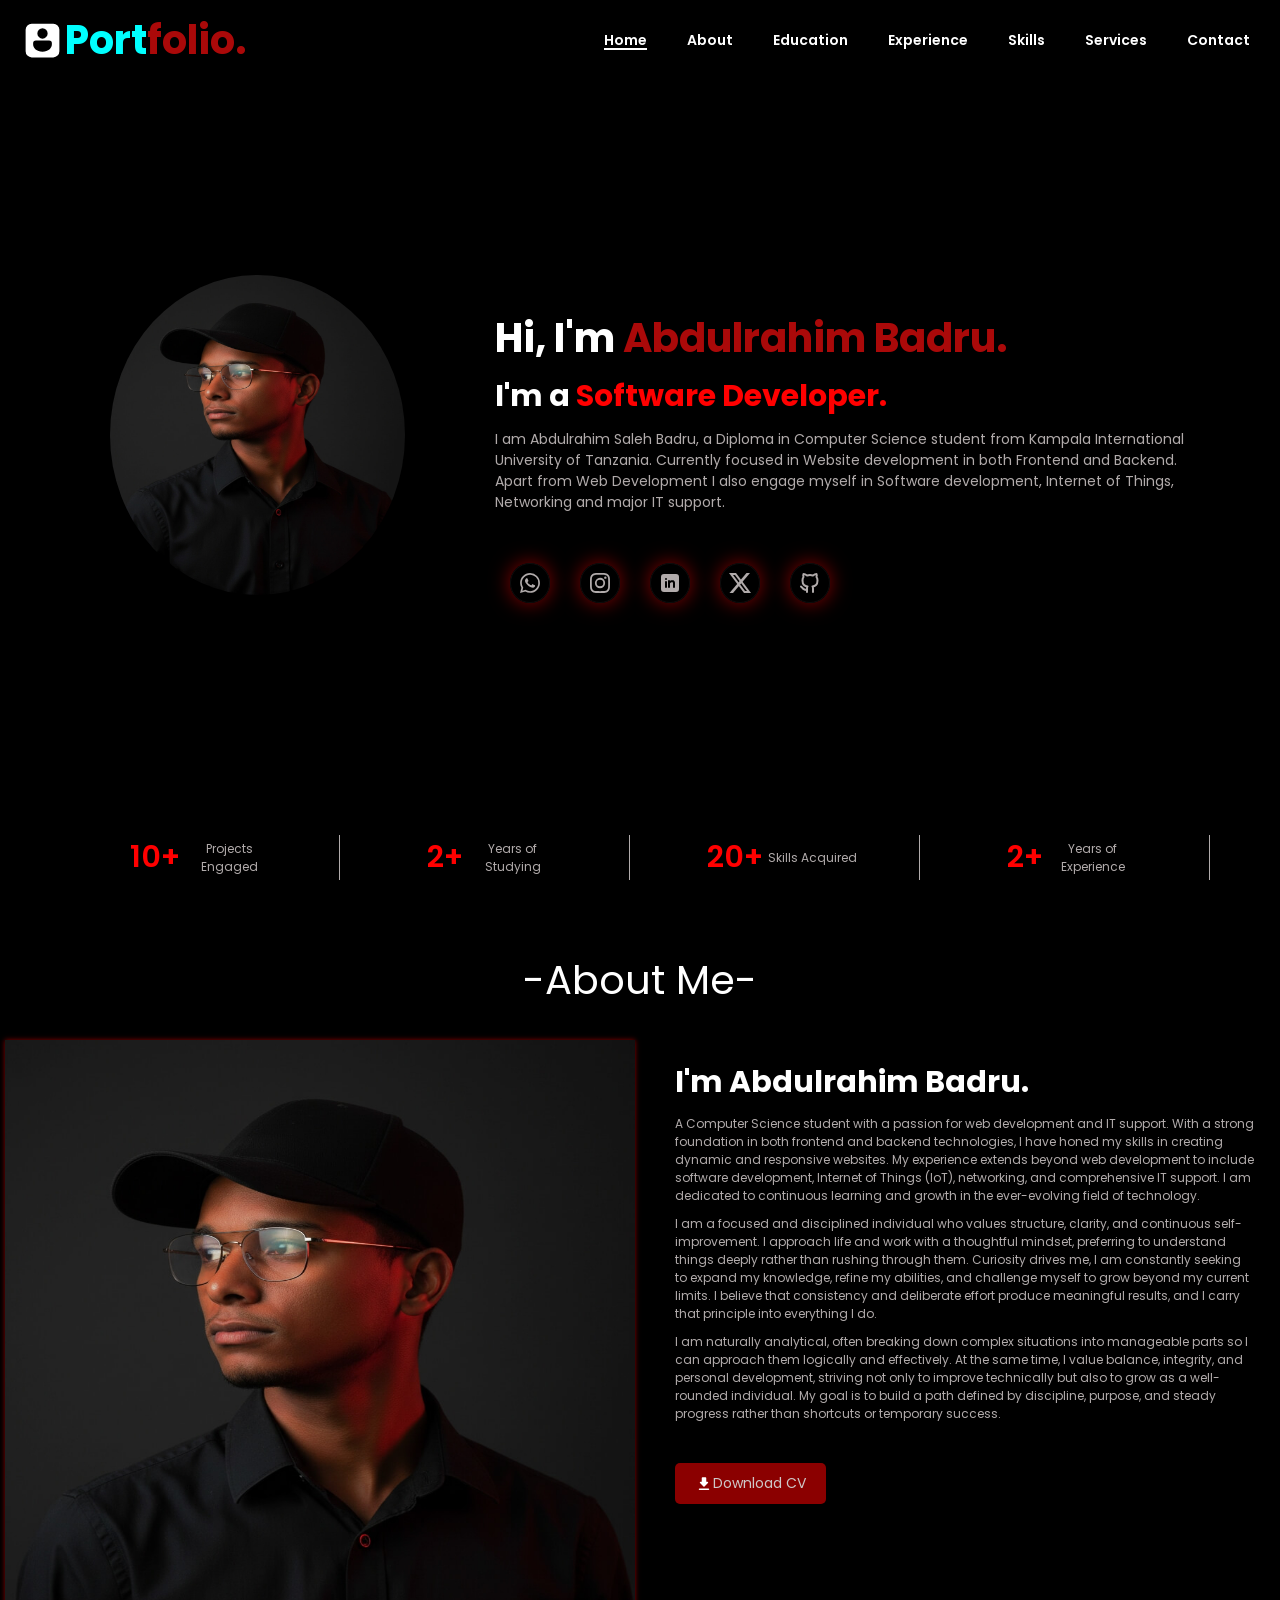
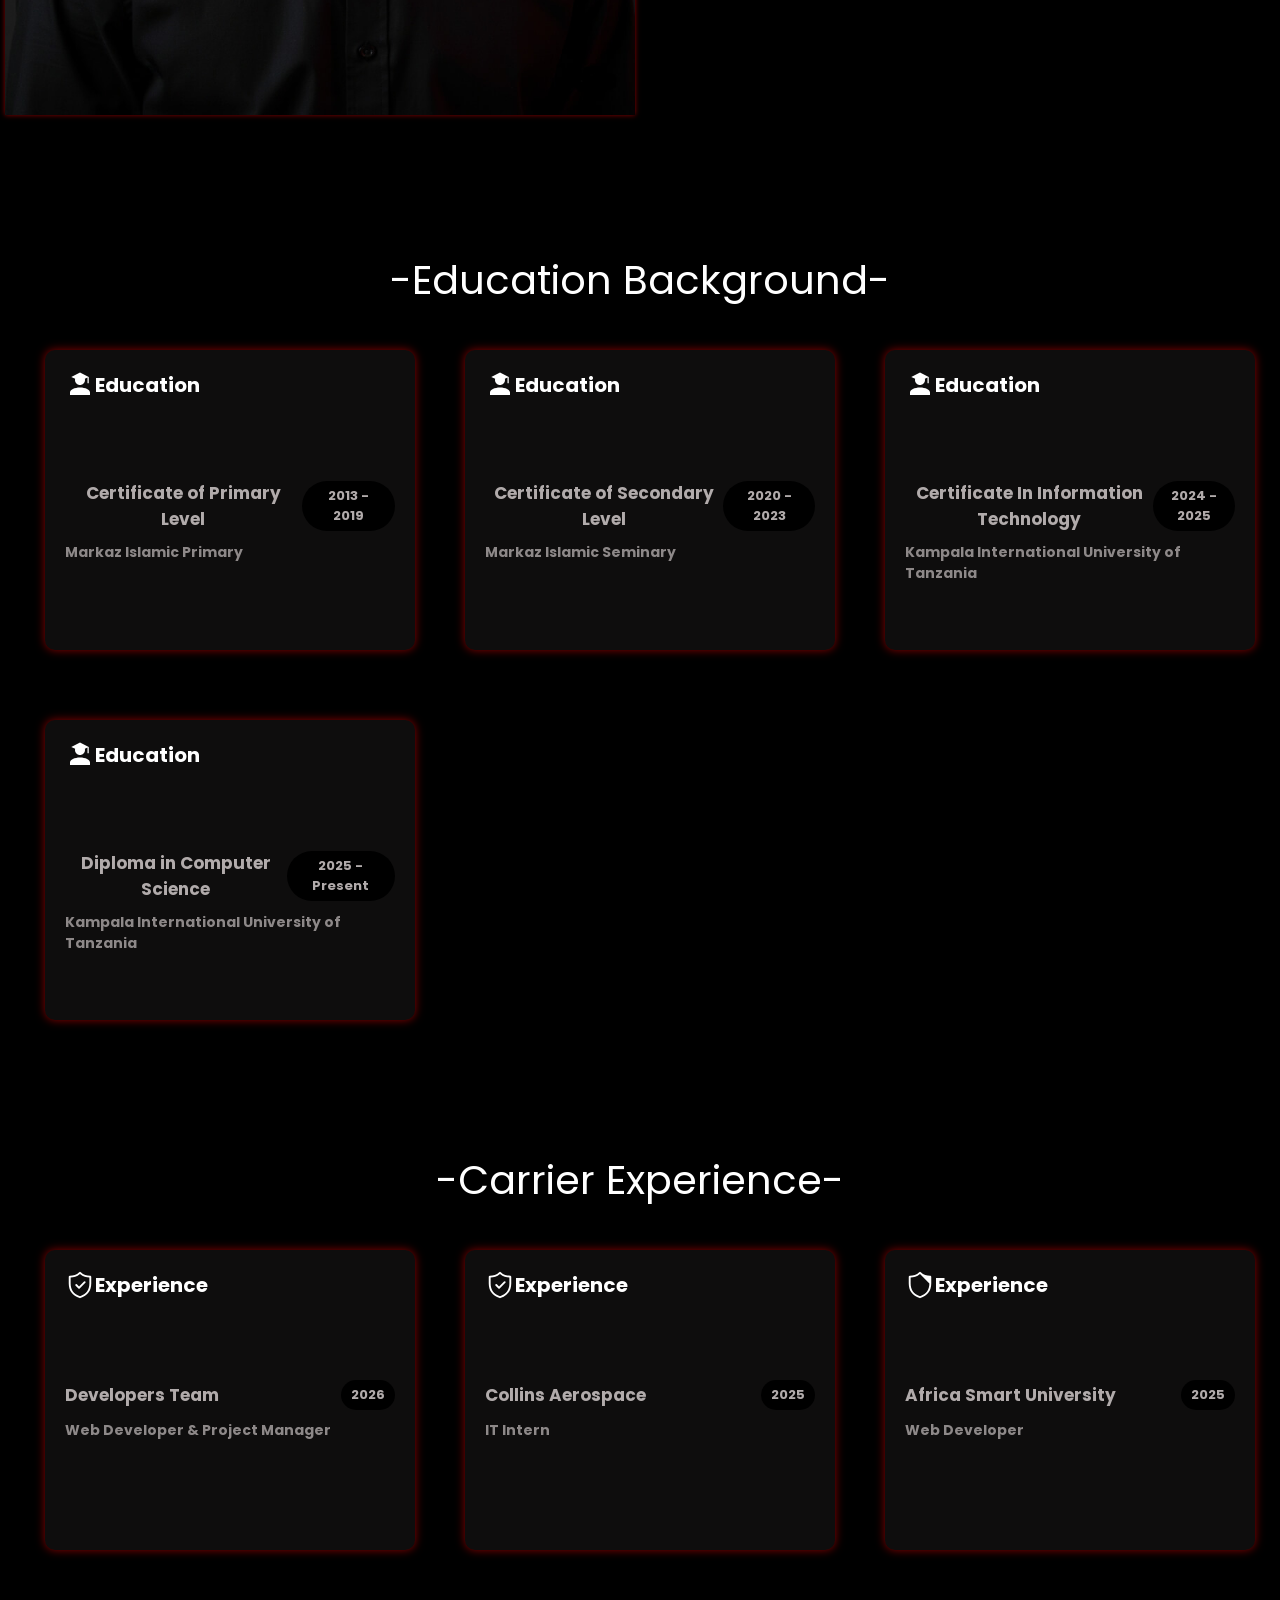
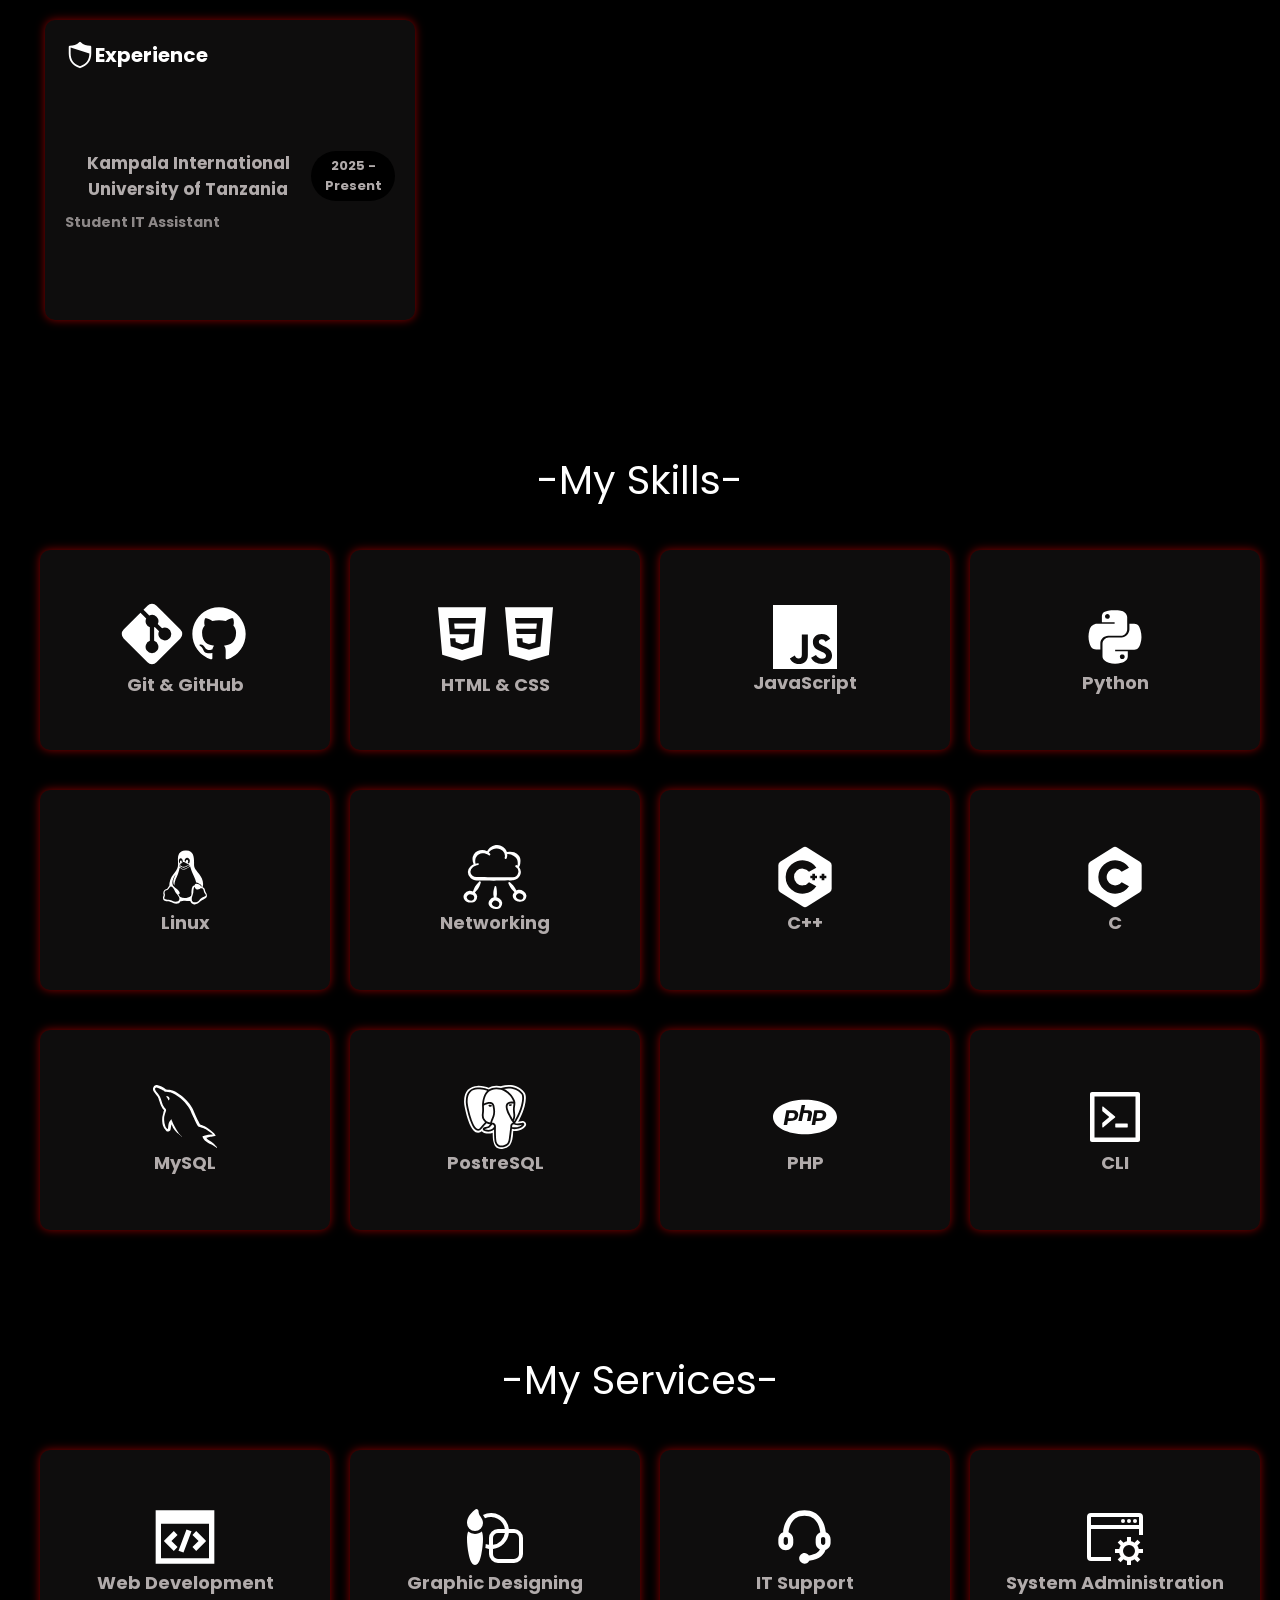
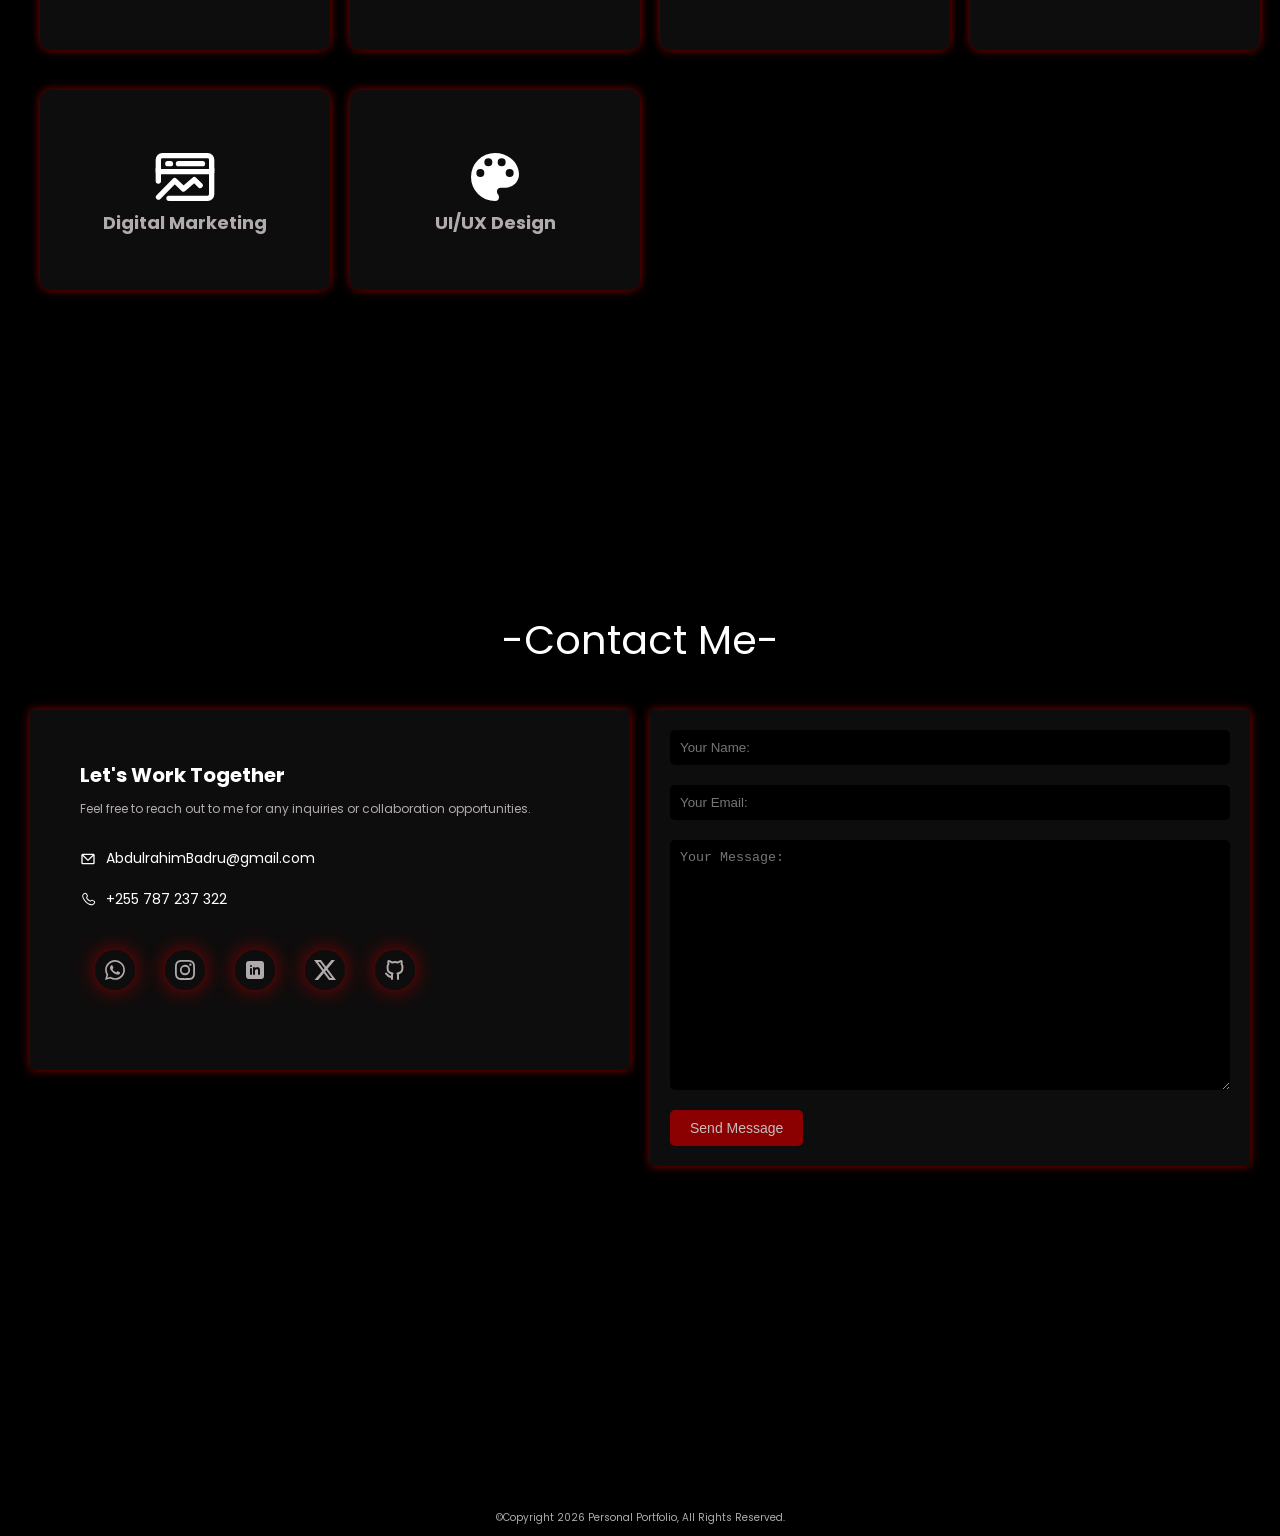
<file: index.html>
<!DOCTYPE html>
<html lang="en">
<head>
    <meta charset="UTF-8">
    <meta name="viewport" content="width=device-width, initial-scale=1.0">
    <title>Portfolio.</title>
    <link rel="stylesheet" href="Style.css">
    <link rel="icon" href="./assets/images/Icon.png" type="image/x-icon">
</head>
<body>
    <nav class="navbar">
        <div class="navbar-container">
            <a href="#home-section" class="logo">
                <svg xmlns="http://www.w3.org/2000/svg" width="45" height="45" viewBox="0 0 24 24">
                    <path fill="#fff" d="M3 6.25v11.5A3.25 3.25 0 0 0 6.25 21h11.5A3.25 3.25 0 0 0 21 17.75V6.25A3.25 3.25 0 0 0 17.75 3H6.25A3.25 3.25 0 0 0 3 6.25M15.5 12a1.5 1.5 0 0 1 1.5 1.5v.5c0 1.971-1.86 4-5 4s-5-2.029-5-4v-.5A1.5 1.5 0 0 1 8.5 12zM12 5.5a2.75 2.75 0 1 1 0 5.5a2.75 2.75 0 0 1 0-5.5" />
                </svg>Port<span>folio.</span>
            </a>
            <button type="button" class="hamburger-toggle">
                <span class="hamburger"></span>
                <span class="hamburger"></span>
                <span class="hamburger"></span>
            </button>
            <ul class="navbar-menu">
                <li><a href="#home-section">Home</a></li>
                <li><a href="#about-section">About</a></li>
                <li><a href="#education-section">Education</a></li>
                <li><a href="#experience-section">Experience</a></li>
                <li><a href="#skills-section">Skills</a></li>
                <li><a href="#services-section">Services</a></li>
                <li><a href="#contact-section">Contact</a></li>
            </ul>
        </div>
    </nav>
    <section id="home-section">
        <div class="home-main">
            <div class="home-image">
                <img src="./assets/images/Profile.jpg" alt="profile-photo" height="300" width="500">
            </div>
            <div class="home-content">
                <h1>Hi, I'm <span>Abdulrahim Badru.</span></h1>
                <h3 class="typing-text">I'm a <span> </span></h3>
                <p>I am Abdulrahim Saleh Badru, a Diploma in Computer Science student from Kampala International University of Tanzania. Currently focused in Website development in both Frontend and Backend. Apart from Web Development I also engage myself in Software development, Internet of Things, Networking and major IT support.</p>
                <div class="social-icons">
                    <a href="https://wa.me/+255787237322" id="whatsapp" target="_blank">
                        <svg xmlns="http://www.w3.org/2000/svg" width="24" height="24" viewBox="0 0 24 24">
                            <path fill="currentColor" d="M19.05 4.91A9.82 9.82 0 0 0 12.04 2c-5.46 0-9.91 4.45-9.91 9.91c0 1.75.46 3.45 1.32 4.95L2.05 22l5.25-1.38c1.45.79 3.08 1.21 4.74 1.21c5.46 0 9.91-4.45 9.91-9.91c0-2.65-1.03-5.14-2.9-7.01m-7.01 15.24c-1.48 0-2.93-.4-4.2-1.15l-.3-.18l-3.12.82l.83-3.04l-.2-.31a8.26 8.26 0 0 1-1.26-4.38c0-4.54 3.7-8.24 8.24-8.24c2.2 0 4.27.86 5.82 2.42a8.18 8.18 0 0 1 2.41 5.83c.02 4.54-3.68 8.23-8.22 8.23m4.52-6.16c-.25-.12-1.47-.72-1.69-.81c-.23-.08-.39-.12-.56.12c-.17.25-.64.81-.78.97c-.14.17-.29.19-.54.06c-.25-.12-1.05-.39-1.99-1.23c-.74-.66-1.23-1.47-1.38-1.72c-.14-.25-.02-.38.11-.51c.11-.11.25-.29.37-.43s.17-.25.25-.41c.08-.17.04-.31-.02-.43s-.56-1.34-.76-1.84c-.2-.48-.41-.42-.56-.43h-.48c-.17 0-.43.06-.66.31c-.22.25-.86.85-.86 2.07s.89 2.4 1.01 2.56c.12.17 1.75 2.67 4.23 3.74c.59.26 1.05.41 1.41.52c.59.19 1.13.16 1.56.1c.48-.07 1.47-.6 1.67-1.18c.21-.58.21-1.07.14-1.18s-.22-.16-.47-.28"/>
                        </svg>
                    </a>
                    <a href="https://instagram.com/Smarderve" id="instagram" target="_blank">
                        <svg xmlns="http://www.w3.org/2000/svg" width="24" height="24" viewBox="0 0 24 24">
                            <path fill="currentColor" d="M17.34 5.46a1.2 1.2 0 1 0 1.2 1.2a1.2 1.2 0 0 0-1.2-1.2m4.6 2.42a7.6 7.6 0 0 0-.46-2.43a4.9 4.9 0 0 0-1.16-1.77a4.7 4.7 0 0 0-1.77-1.15a7.3 7.3 0 0 0-2.43-.47C15.06 2 14.72 2 12 2s-3.06 0-4.12.06a7.3 7.3 0 0 0-2.43.47a4.8 4.8 0 0 0-1.77 1.15a4.7 4.7 0 0 0-1.15 1.77a7.3 7.3 0 0 0-.47 2.43C2 8.94 2 9.28 2 12s0 3.06.06 4.12a7.3 7.3 0 0 0 .47 2.43a4.7 4.7 0 0 0 1.15 1.77a4.8 4.8 0 0 0 1.77 1.15a7.3 7.3 0 0 0 2.43.47C8.94 22 9.28 22 12 22s3.06 0 4.12-.06a7.3 7.3 0 0 0 2.43-.47a4.7 4.7 0 0 0 1.77-1.15a4.85 4.85 0 0 0 1.16-1.77a7.6 7.6 0 0 0 .46-2.43c0-1.06.06-1.4.06-4.12s0-3.06-.06-4.12M20.14 16a5.6 5.6 0 0 1-.34 1.86a3.06 3.06 0 0 1-.75 1.15a3.2 3.2 0 0 1-1.15.75a5.6 5.6 0 0 1-1.86.34c-1 .05-1.37.06-4 .06s-3 0-4-.06a5.7 5.7 0 0 1-1.94-.3a3.3 3.3 0 0 1-1.1-.75a3 3 0 0 1-.74-1.15a5.5 5.5 0 0 1-.4-1.9c0-1-.06-1.37-.06-4s0-3 .06-4a5.5 5.5 0 0 1 .35-1.9A3 3 0 0 1 5 5a3.1 3.1 0 0 1 1.1-.8A5.7 5.7 0 0 1 8 3.86c1 0 1.37-.06 4-.06s3 0 4 .06a5.6 5.6 0 0 1 1.86.34a3.06 3.06 0 0 1 1.19.8a3.1 3.1 0 0 1 .75 1.1a5.6 5.6 0 0 1 .34 1.9c.05 1 .06 1.37.06 4s-.01 3-.06 4M12 6.87A5.13 5.13 0 1 0 17.14 12A5.12 5.12 0 0 0 12 6.87m0 8.46A3.33 3.33 0 1 1 15.33 12A3.33 3.33 0 0 1 12 15.33"/>
                        </svg>
                    </a>
                    <a href="https://linkedin.com/in/Abdulrahim ." id="linkedin" target="_blank">
                        <svg xmlns="http://www.w3.org/2000/svg" width="24" height="24" viewBox="0 0 24 24">
                            <g fill="none" fill-rule="evenodd">
                                <path d="m12.593 23.258l-.011.002l-.071.035l-.02.004l-.014-.004l-.071-.035q-.016-.005-.024.005l-.004.01l-.017.428l.005.02l.01.013l.104.074l.015.004l.012-.004l.104-.074l.012-.016l.004-.017l-.017-.427q-.004-.016-.017-.018m.265-.113l-.013.002l-.185.093l-.01.01l-.003.011l.018.43l.005.012l.008.007l.201.093q.019.005.029-.008l.004-.014l-.034-.614q-.005-.018-.02-.022m-.715.002a.02.02 0 0 0-.027.006l-.006.014l-.034.614q.001.018.017.024l.015-.002l.201-.093l.01-.008l.004-.011l.017-.43l-.003-.012l-.01-.01z"/>
                                <path fill="currentColor" d="M18 3a3 3 0 0 1 3 3v12a3 3 0 0 1-3 3H6a3 3 0 0 1-3-3V6a3 3 0 0 1 3-3zM8 10a1 1 0 0 0-1 1v5a1 1 0 1 0 2 0v-5a1 1 0 0 0-1-1m3-1a1 1 0 0 0-1 1v6a1 1 0 1 0 2 0v-3.66c.305-.344.82-.748 1.393-.993c.333-.142.834-.2 1.182-.09a.55.55 0 0 1 .293.188c.052.07.132.226.132.555v4a1 1 0 0 0 2 0v-4c0-.67-.17-1.266-.524-1.744a2.54 2.54 0 0 0-1.301-.907c-.902-.283-1.901-.126-2.568.16a6 6 0 0 0-.623.312A1 1 0 0 0 11 9M8 7a1 1 0 1 0 0 2a1 1 0 0 0 0-2"/>
                            </g>
                        </svg> 
                    </a>
                    <a href="https://x.com/Smarderve" id="twitter" target="_blank">
                        <svg xmlns="http://www.w3.org/2000/svg" width="24" height="24" viewBox="0 0 24 24">
                            <g fill="currentColor">
                                <path d="M1 2h2.5L3.5 2h-2.5zM5.5 2h2.5L7.2 2h-2.5z">
                                    <animate fill="freeze" attributeName="d" dur="0.34s" values="M1 2h2.5L3.5 2h-2.5zM5.5 2h2.5L7.2 2h-2.5z;M1 2h2.5L18.5 22h-2.5zM5.5 2h2.5L23 22h-2.5z"/>
                                </path>
                                <path d="M3 2h5v0h-5zM16 22h5v0h-5z">
                                    <animate fill="freeze" attributeName="d" begin="0.34s" dur="0.34s" values="M3 2h5v0h-5zM16 22h5v0h-5z;M3 2h5v2h-5zM16 22h5v-2h-5z"/>
                                </path>
                                <path d="M18.5 2h3.5L22 2h-3.5z">
                                    <animate fill="freeze" attributeName="d" begin="0.425s" dur="0.34s" values="M18.5 2h3.5L22 2h-3.5z;M18.5 2h3.5L5 22h-3.5z"/>
                                </path>
                            </g>
                        </svg>
                    </a>
                    <a href="https://github.com/Smarderve" class="github" target="_blank">
                        <svg xmlns="http://www.w3.org/2000/svg" width="24" height="24" viewBox="0 0 24 24">
                            <mask id="SVGtXXaGeHA" width="24" height="24" x="0" y="0">
                                <g fill="#fff">
                                    <ellipse cx="9.5" cy="9" rx="1.5" ry="1"/>
                                    <ellipse cx="14.5" cy="9" rx="1.5" ry="1"/>
                                </g>
                            </mask>
                            <g fill="none" stroke="currentColor" stroke-linecap="round" stroke-linejoin="round" stroke-width="2">
                                <path stroke-dasharray="32" stroke-dashoffset="32" d="M12 4c1.67 0 2.61 0.4 3 0.5c0.53 -0.43 1.94 -1.5 3.5 -1.5c0.34 1 0.29 2.22 0 3c0.75 1 1 2 1 3.5c0 2.19 -0.48 3.58 -1.5 4.5c-1.02 0.92 -2.11 1.37 -3.5 1.5c0.65 0.54 0.5 1.87 0.5 2.5c0 0.73 0 3 0 3M12 4c-1.67 0 -2.61 0.4 -3 0.5c-0.53 -0.43 -1.94 -1.5 -3.5 -1.5c-0.34 1 -0.29 2.22 0 3c-0.75 1 -1 2 -1 3.5c0 2.19 0.48 3.58 1.5 4.5c1.02 0.92 2.11 1.37 3.5 1.5c-0.65 0.54 -0.5 1.87 -0.5 2.5c0 0.73 0 3 0 3">
                                    <animate fill="freeze" attributeName="stroke-dashoffset" dur="0.595s" values="32;0"/>
                                </path>
                                <path stroke-dasharray="10" stroke-dashoffset="10" d="M9 19c-1.406 0-2.844-.563-3.688-1.188C4.47 17.188 4.22 16.157 3 15.5">
                                    <animate attributeName="d" dur="2.55s" repeatCount="indefinite" values="M9 19c-1.406 0-2.844-.563-3.688-1.188C4.47 17.188 4.22 16.157 3 15.5;M9 19c-1.406 0-3-.5-4-.5-.532 0-1 0-2-.5;M9 19c-1.406 0-2.844-.563-3.688-1.188C4.47 17.188 4.22 16.157 3 15.5"/>
                                    <animate fill="freeze" attributeName="stroke-dashoffset" begin="0.68s" dur="0.17s" values="10;0"/>
                                </path>
                            </g>
                            <rect width="8" height="4" x="8" y="11" fill="currentColor" mask="url(#SVGtXXaGeHA)">
                                <animate attributeName="y" dur="8.5s" keyTimes="0;0.45;0.46;0.54;0.55;1" repeatCount="indefinite" values="11;11;7;7;11;11"/>
                            </rect>
                        </svg>
                    </a>
                </div>
            </div>
        </div>
        <div class="home-buttom">
            <div class="tab">
                <h2>10+</h2>
                <p>Projects Engaged</p>
            </div>
            <div class="tab">
                <h2>2+</h2>
                <p>Years of Studying</p>
            </div>
            <div class="tab">
                <h2>20+</h2>
                <p>Skills Acquired</p>
            </div>
            <div class="tab">
                <h2>2+</h2>
                <p>Years of Experience</p>
            </div>
        </div>
    </section>
    <section id="about-section">
        <h1>-About Me-</h1>
        <div class="containers">
            <div class="image">
                <img src="assets/images/Profile.jpg" alt="Profile">
            </div>
            <div class="container">
                <h2>I'm Abdulrahim Badru.</h2>
                <p>A Computer Science student with a passion for web development and IT support. With a strong foundation in both frontend and backend technologies, I have honed my skills in creating dynamic and responsive websites. My experience extends beyond web development to include software development, Internet of Things (IoT), networking, and comprehensive IT support. I am dedicated to continuous learning and growth in the ever-evolving field of technology.</p>
                <p>I am a focused and disciplined individual who values structure, clarity, and continuous self-improvement. I approach life and work with a thoughtful mindset, preferring to understand things deeply rather than rushing through them. Curiosity drives me, I am constantly seeking to expand my knowledge, refine my abilities, and challenge myself to grow beyond my current limits. I believe that consistency and deliberate effort produce meaningful results, and I carry that principle into everything I do. </p>
                <p>I am naturally analytical, often breaking down complex situations into manageable parts so I can approach them logically and effectively. At the same time, I value balance, integrity, and personal development, striving not only to improve technically but also to grow as a well-rounded individual. My goal is to build a path defined by discipline, purpose, and steady progress rather than shortcuts or temporary success.</p>
                <a href="assets/pdf/Portfolio_.pdf" download="Abdulrahim_Badru-CV.pdf" class="button">
                    <svg xmlns="http://www.w3.org/2000/svg" width="18" height="18" viewBox="0 0 24 24">
	                <path fill="#fff" d="M16.59 9H15V4c0-.55-.45-1-1-1h-4c-.55 0-1 .45-1 1v5H7.41c-.89 0-1.34 1.08-.71 1.71l4.59 4.59c.39.39 1.02.39 1.41 0l4.59-4.59c.63-.63.19-1.71-.7-1.71M5 19c0 .55.45 1 1 1h12c.55 0 1-.45 1-1s-.45-1-1-1H6c-.55 0-1 .45-1 1" />
                </svg>Download CV</a>
            </div>
        </div>
    </section>
    <section id="education-section">
            <h1>-Education Background-</h1>
            <div class="education-cards">
                <div class="education-card">
                    <div class="card-top">
                        <svg xmlns="http://www.w3.org/2000/svg" width="30" height="30" viewBox="0 0 24 24">
	                        <path fill="#fff" d="M16 8c0 2.21-1.79 4-4 4s-4-1.79-4-4l.11-.94L5 5.5L12 2l7 3.5v5h-1V6l-2.11 1.06zm-4 6c4.42 0 8 1.79 8 4v2H4v-2c0-2.21 3.58-4 8-4" />
                        </svg>
                        <h2>Education</h2>
                    </div>
                    <div class="card-center">
                        <h3>Certificate of Primary Level</h3>
                        <p class="timeline">2013 - 2019</p>
                    </div>
                    <p>Markaz Islamic Primary</p>
                </div>
                <div class="education-card">
                    <div class="card-top">
                        <svg xmlns="http://www.w3.org/2000/svg" width="30" height="30" viewBox="0 0 24 24">
	                        <path fill="#fff" d="M16 8c0 2.21-1.79 4-4 4s-4-1.79-4-4l.11-.94L5 5.5L12 2l7 3.5v5h-1V6l-2.11 1.06zm-4 6c4.42 0 8 1.79 8 4v2H4v-2c0-2.21 3.58-4 8-4" />
                        </svg>
                        <h2>Education</h2>
                    </div>
                    <div class="card-center">
                        <h3>Certificate of Secondary Level</h3>
                        <p class="timeline">2020 - 2023</p>
                    </div>
                    <p>Markaz Islamic Seminary</p>
                </div>
                <div class="education-card">
                    <div class="card-top">
                        <svg xmlns="http://www.w3.org/2000/svg" width="30" height="30" viewBox="0 0 24 24">
                            <path fill="#fff" d="M16 8c0 2.21-1.79 4-4 4s-4-1.79-4-4l.11-.94L5 5.5L12 2l7 3.5v5h-1V6l-2.11 1.06zm-4 6c4.42 0 8 1.79 8 4v2H4v-2c0-2.21 3.58-4 8-4" />
                        </svg>
                        <h2>Education</h2>
                    </div>
                    <div class="card-center">
                        <h3>Certificate In Information Technology</h3>
                        <p class="timeline">2024 - 2025</p>
                    </div>
                    <p>Kampala International University of Tanzania</p>
                </div>
                <div class="education-card">
                    <div class="card-top">
                        <svg xmlns="http://www.w3.org/2000/svg" width="30" height="30" viewBox="0 0 24 24">
                            <path fill="#fff" d="M16 8c0 2.21-1.79 4-4 4s-4-1.79-4-4l.11-.94L5 5.5L12 2l7 3.5v5h-1V6l-2.11 1.06zm-4 6c4.42 0 8 1.79 8 4v2H4v-2c0-2.21 3.58-4 8-4" />
                        </svg>
                        <h2>Education</h2>
                    </div>
                    <div class="card-center">
                        <h3>Diploma in Computer Science</h3>
                        <p class="timeline">2025 - Present</p>
                    </div>
                    <p>Kampala International University of Tanzania</p>
                </div>
            </div>
        </div>
    </section>
    <section id="experience-section">
        <h1>-Carrier Experience-</h1>
        <div class="experience-cards">
            <div class="experience-card">
                <div class="card-top">
                    <svg xmlns="http://www.w3.org/2000/svg" width="30" height="30" viewBox="0 0 16 16">
	                    <path fill="#fff" d="M13.4 3c-1.837 0-3.486-.333-4.974-1.824a.6.6 0 0 0-.848 0C6.086 2.667 4.436 3 2.601 3a.6.6 0 0 0-.6.6v3.602c0 3.862 1.97 6.487 5.81 7.768a.6.6 0 0 0 .38 0c3.841-1.28 5.81-3.906 5.81-7.768V3.6c0-.331-.27-.6-.601-.6M13 7.201c0 3.396-1.636 5.614-5 6.776c-3.364-1.162-5-3.38-5-6.776V3.995c1.579-.039 3.352-.349 5.001-1.843C9.647 3.645 11.421 3.955 13 3.995zM7.499 8.793l2.646-2.646a.5.5 0 0 1 .708.708l-3 3a.5.5 0 0 1-.708 0l-1.5-1.5a.5.5 0 0 1 .708-.708z" />
                    </svg>
                    <h2>Experience</h2>
                </div>
                <div class="card-center">
                    <h3>Developers Team</h3>
                    <p class="timeline">2026</p>
                </div>
                <p>Web Developer & Project Manager</p>
            </div>
            <div class="experience-card">
                <div class="card-top">
                    <svg xmlns="http://www.w3.org/2000/svg" width="30" height="30" viewBox="0 0 16 16">
                        <path fill="#fff" d="M13.4 3c-1.837 0-3.486-.333-4.974-1.824a.6.6 0 0 0-.848 0C6.086 2.667 4.436 3 2.601 3a.6.6 0 0 0-.6.6v3.602c0 3.862 1.97 6.487 5.81 7.768a.6.6 0 0 0 .38 0c3.841-1.28 5.81-3.906 5.81-7.768V3.6c0-.331-.27-.6-.601-.6M13 7.201c0 3.396-1.636 5.614-5 6.776c-3.364-1.162-5-3.38-5-6.776V3.995c1.579-.039 3.352-.349 5.001-1.843C9.647 3.645 11.421 3.955 13 3.995zM7.499 8.793l2.646-2.646a.5.5 0 0 1 .708.708l-3 3a.5.5 0 0 1-.708 0l-1.5-1.5a.5.5 0 0 1 .708-.708z" />
                    </svg>
                    <h2>Experience</h2>
                </div>
                <div class="card-center">
                    <h3>Collins Aerospace</h3>
                    <p class="timeline">2025</p>
                </div>
                <p>IT Intern</p>
            </div>
            <div class="experience-card">
                <div class="card-top">
                    <svg xmlns="http://www.w3.org/2000/svg" width="30" height="30" viewBox="0 0 16 16">
                        <path fill="#fff" d="M13.4 3c-1.837 0-3.486-.333-4.974-1.824a.6.6 0 0 0-.848 0C6.086 2.667 4.436 3 2.601 3a.6.6 0 0 0-.6.6v3.602c0 3.862 1.97 6.487 5.81 7.768a.6.6 0 0 0 .38 0c3.841-1.28 5.81-3.906 5.81-7.768V3.6c0-.331-.27-.6-.601-.6M13 7.201c0 3.396-1.636 5.614-5 6.776c-3.364-1.162-5-3.38-5-6.776V3.995c1.579-.039 3.352-.349 5.001-1.843C9.647 3.645 11 .955 .995zM7 .79 .2 .2l .2 .2l .2 .2l .2 .2l .2 .2l .2 .2l .2 .2l .2 .2l .2 .2l .2 .2l .2 .2l -.4 -.4z" />
                    </svg>
                    <h2>Experience</h2>
                </div>
                <div class="card-center">
                    <h3>Africa Smart University</h3>
                    <p class="timeline">2025</p>
                </div>
                <p>Web Developer</p>
            </div>
            <div class="experience-card">
                <div class="card-top">
                    <svg xmlns="http://www.w3.org/2000/svg" width="30" height="30" viewBox="0 0 16 16">
                        <path fill="#fff" d="M13.4 3c-1.837 0-3.486-.333-4.974-1.824a.6.6 0 0 0-.848 0C6.086 2.667 4.436 3 2.601 3a.6.6 0 0 0-.6.6v3.602c0 3.862 1.97 6.487 5.81 7.768a.6.6 0 0 0 .38 0c3.841-1.28 5.81-3.906 5.81-7.768V3.6c0-.331-.27-.6-.601-.6M13 7.201c0 3.396-1.636 5.614-5 6.776c-3.364-1.162-5-3.38-5-6.776V3.995c1.579-.039 3 .955 .995zM7 .79 .2 .2l .2 .2l .2 .2l .2 .2l .2 .2l .2 .2l .2 .2l .2 .2l .2 .2l .2 .2l .2 .2l -.4 -.4z" />
                    </svg>
                    <h2>Experience</h2>
                </div>
                <div class="card-center">
                    <h3>Kampala International University of Tanzania</h3>
                    <p class="timeline">2025 - Present</p>
                </div>
                <p>Student IT Assistant</p>
            </div>
        </div>
    </section>
    <section id="skills-section">
        <h1>-My Skills-</h1>
        <div class="cards">
            <div class="card">
                <div class="icons">
                    <svg xmlns="http://www.w3.org/2000/svg" width="64" height="64" viewBox="0 0 15 15">
	                    <path fill="#fff" d="M6.44.854a1.5 1.5 0 0 1 2.12 0l5.586 5.585a1.5 1.5 0 0 1 0 2.122l-5.585 5.585a1.5 1.5 0 0 1-2.122 0L.854 8.561a1.5 1.5 0 0 1 0-2.122L4.793 2.5l1.353 1.353A1.5 1.5 0 0 0 7 5.914v3.171a1.5 1.5 0 1 0 1 0v-3.17q.076-.027.147-.061l1 1a1.5 1.5 0 1 0 .707-.707l-1-1a1.5 1.5 0 0 0-2-2L5.5 1.792z" />
                    </svg>
                    <svg xmlns="http://www.w3.org/2000/svg" width="64" height="64" viewBox="0 0 24 24">
	                    <path fill="#fff" d="M12.001 2c-5.525 0-10 4.475-10 10a9.99 9.99 0 0 0 6.837 9.488c.5.087.688-.213.688-.476c0-.237-.013-1.024-.013-1.862c-2.512.463-3.162-.612-3.362-1.175c-.113-.288-.6-1.175-1.025-1.413c-.35-.187-.85-.65-.013-.662c.788-.013 1.35.725 1.538 1.025c.9 1.512 2.337 1.087 2.912.825c.088-.65.35-1.087.638-1.337c-2.225-.25-4.55-1.113-4.55-4.938c0-1.088.387-1.987 1.025-2.687c-.1-.25-.45-1.275.1-2.65c0 0 .837-.263 2.75 1.024a9.3 9.3 0 0 1 2.5-.337c.85 0 1.7.112 2.5.337c1.913-1.3 2.75-1.024 2.75-1.024c.55 1.375.2 2.4.1 2.65c.637.7 1.025 1.587 1.025 2.687c0 3.838-2.337 4.688-4.562 4.938c.362.312.675.912.675 1.85c0 1.337-.013 2.412-.013 2.75c0 .262.188.574.688.474A10.02 10.02 0 0 0 22 12c0-5.525-4.475-10-10-10" />
                    </svg>
                </div>
                <h3>Git & GitHub</h3>
            </div>
            <div class="card">
                <div class="icons">
                    <svg xmlns="http://www.w3.org/2000/svg" width="64" height="64" viewBox="0 0 24 24">
	                    <path fill="#fff" d="m3 2l1.578 17.824L12 22l7.467-2.175L21 2zm14.049 6.048H9.075l.172 2.016h7.697l-.626 6.565l-4.246 1.381l-4.281-1.455l-.288-2.932h2.024l.16 1.411l2.4.815l2.346-.763l.297-3.005H7.416l-.562-6.05h10.412z" />
                    </svg>
                    <svg xmlns="http://www.w3.org/2000/svg" width="64" height="64" viewBox="0 0 24 24">
	                    <path fill="#fff" d="m3 2l1.578 17.834L12 22l7.468-2.165L21 2zm13.3 14.722l-4.293 1.204H12l-4.297-1.204l-.297-3.167h2.108l.15 1.526l2.335.639l2.34-.64l.245-3.05h-7.27l-.187-2.006h7.64l.174-2.006H6.924l-.176-2.006h10.506z" />
                    </svg>
                </div>
                <h3>HTML & CSS</h3>
            </div>
            <div class="card">
                <svg xmlns="http://www.w3.org/2000/svg" width="64" height="64" viewBox="0 0 24 24">
	                <g fill="none"><g clip-path="url(#SVGXv8lpc2Y)">
			            <path fill="#fff" fill-rule="evenodd" d="M0 0h24v24H0zm18.347 20.12c-1.113 0-1.742-.58-2.225-1.37l-1.833 1.065c.662 1.308 2.015 2.306 4.11 2.306c2.142 0 3.737-1.112 3.737-3.143c0-1.883-1.082-2.72-2.998-3.543l-.564-.241c-.968-.42-1.387-.693-1.387-1.37c0-.547.42-.966 1.08-.966c.647 0 1.064.273 1.451.966l1.756-1.127c-.743-1.307-1.773-1.806-3.207-1.806c-2.014 0-3.303 1.288-3.303 2.98c0 1.835 1.08 2.704 2.708 3.397l.564.242c1.029.45 1.642.724 1.642 1.497c0 .646-.597 1.113-1.531 1.113m-8.74-.015c-.775 0-1.098-.53-1.452-1.16l-1.836 1.112c.532 1.126 1.578 2.06 3.383 2.06c1.999 0 3.368-1.063 3.368-3.398v-7.7h-2.255v7.67c0 1.127-.468 1.416-1.209 1.416" clip-rule="evenodd" />
		            </g><defs><clipPath id="SVGXv8lpc2Y"><path fill="#fff" d="M0 0h24v24H0z" /></clipPath></defs></g>
                </svg>
                <h3>JavaScript</h3>
            </div>
            <div class="card">
                <svg xmlns="http://www.w3.org/2000/svg" width="64" height="64" viewBox="0 0 24 24">
	                <path fill="#fff" d="M21.57 9.429c-.354-1.355-1-2.42-2.355-2.42H17.41v2.13c0 1.645-1.42 3.032-2.936 3.032H9.665c-1.322 0-2.355 1.13-2.355 2.452v4.55c0 1.257 1.13 2.032 2.355 2.451c1.485.452 2.936.549 4.775 0c1.194-.355 2.356-1.032 2.356-2.452v-1.807h-4.743v-.58h7.162c1.355 0 1.904-.968 2.355-2.42c.484-1.581.484-3.033 0-4.936m-6.84 9.033c.485 0 .904.42.904.904s-.42.903-.903.903c-.484.032-.904-.42-.904-.903c-.032-.484.387-.904.904-.904m-5.29-6.904h4.775c1.322 0 2.355-1.097 2.355-2.452V4.621c0-1.258-1.097-2.226-2.356-2.452c-1.58-.225-3.323-.225-4.774 0c-2.033.355-2.356 1.097-2.356 2.452v1.807h4.775v.58H5.342c-1.355 0-2.581.872-2.936 2.42c-.452 1.807-.452 2.936 0 4.808c.355 1.42 1.13 2.42 2.549 2.42h1.549v-2.162c-.033-1.581 1.355-2.936 2.936-2.936m-.29-6.356a.923.923 0 0 1-.904-.903c0-.484.42-.904.903-.904s.904.42.904.904s-.42.903-.904.903" />
                </svg>
                <h3>Python</h3>
            </div>
            <div class="card">
                <svg xmlns="http://www.w3.org/2000/svg" width="64" height="64" viewBox="0 0 24 24">
	                <path fill="#fff" d="M19.7 17.6c-.1-.2-.2-.4-.2-.6c0-.4-.2-.7-.5-1c-.1-.1-.3-.2-.4-.2c.6-1.8-.3-3.6-1.3-4.9c-.8-1.2-2-2.1-1.9-3.7c0-1.9.2-5.4-3.3-5.1c-3.6.2-2.6 3.9-2.7 5.2c0 1.1-.5 2.2-1.3 3.1c-.2.2-.4.5-.5.7c-1 1.2-1.5 2.8-1.5 4.3c-.2.2-.4.4-.5.6c-.1.1-.2.2-.2.3c-.1.1-.3.2-.5.3c-.4.1-.7.3-.9.7c-.1.3-.2.7-.1 1.1c.1.2.1.4 0 .7c-.2.4-.2.9 0 1.4c.3.4.8.5 1.5.6c.5 0 1.1.2 1.6.4c.5.3 1.1.5 1.7.5c.3 0 .7-.1 1-.2c.3-.2.5-.4.6-.7c.4 0 1-.2 1.7-.2c.6 0 1.2.2 2 .1c0 .1 0 .2.1.3c.2.5.7.9 1.3 1h.2c.8-.1 1.6-.5 2.1-1.1c.4-.4.9-.7 1.4-.9c.6-.3 1-.5 1.1-1c.1-.7-.1-1.1-.5-1.7M12.8 4.8c.6.1 1.1.6 1 1.2q0 .45-.3.9h-.1c-.2-.1-.3-.1-.4-.2c.1-.1.1-.3.2-.5c0-.4-.2-.7-.4-.7c-.3 0-.5.3-.5.7v.1c-.1-.1-.3-.1-.4-.2V6c-.1-.5.3-1.1.9-1.2m-.3 2c.1.1.3.2.4.2s.3.1.4.2c.2.1.4.2.4.5s-.3.6-.9.8c-.2.1-.3.1-.4.2c-.3.2-.6.3-1 .3c-.3 0-.6-.2-.8-.4c-.1-.1-.2-.2-.4-.3c-.1-.1-.3-.3-.4-.6c0-.1.1-.2.2-.3c.3-.2.4-.3.5-.4l.1-.1c.2-.3.6-.5 1-.5c.3.1.6.2.9.4M10.4 5c.4 0 .7.4.8 1.1v.2c-.1 0-.3.1-.4.2v-.2c0-.3-.2-.6-.4-.5c-.2 0-.3.3-.3.6c0 .2.1.3.2.4c0 0-.1.1-.2.1c-.2-.2-.4-.5-.4-.8c0-.6.3-1.1.7-1.1m-1 16.1c-.7.3-1.6.2-2.2-.2c-.6-.3-1.1-.4-1.8-.4c-.5-.1-1-.1-1.1-.3s-.1-.5.1-1q.15-.45 0-.9c-.1-.3-.1-.5 0-.8s.3-.4.6-.5s.5-.2.7-.4c.1-.1.2-.2.3-.4c.3-.4.5-.6.8-.6c.6.1 1.1 1 1.5 1.9c.2.3.4.7.7 1c.4.5.9 1.2.9 1.6c0 .5-.2.8-.5 1m4.9-2.2c0 .1 0 .1-.1.2c-1.2.9-2.8 1-4.1.3l-.6-.9c.9-.1.7-1.3-1.2-2.5c-2-1.3-.6-3.7.1-4.8c.1-.1.1 0-.3.8c-.3.6-.9 2.1-.1 3.2c0-.8.2-1.6.5-2.4c.7-1.3 1.2-2.8 1.5-4.3c.1.1.1.1.2.1c.1.1.2.2.3.2c.2.3.6.4.9.4h.1c.4 0 .8-.1 1.1-.4c.1-.1.2-.2.4-.2q.45-.15.9-.6c.4 1.3.8 2.5 1.4 3.6c.4.8.7 1.6.9 2.5c.3 0 .7.1 1 .3c.8.4 1.1.7 1 1.2H18c0-.3-.2-.6-.9-.9s-1.3-.3-1.5.4c-.1 0-.2.1-.3.1c-.8.4-.8 1.5-.9 2.6c.1.4 0 .7-.1 1.1m4.6.6c-.6.2-1.1.6-1.5 1.1c-.4.6-1.1 1-1.9.9c-.4 0-.8-.3-.9-.7c-.1-.6-.1-1.2.2-1.8c.1-.4.2-.7.3-1.1c.1-1.2.1-1.9.6-2.2c0 .5.3.8.7 1c.5 0 1-.1 1.4-.5h.2c.3 0 .5 0 .7.2s.3.5.3.7c0 .3.2.6.3.9c.5.5.5.8.5.9c-.1.2-.5.4-.9.6m-9-12c-.1 0-.1 0-.1.1c0 0 0 .1.1.1s.1.1.1.1c.3.4.8.6 1.4.7c.5-.1 1-.2 1.5-.6l.6-.3c.1 0 .1-.1.1-.1c0-.1 0-.1-.1-.1c-.2.1-.5.2-.7.3c-.4.3-.9.5-1.4.5s-.9-.3-1.2-.6c-.1 0-.2-.1-.3-.1" />
                </svg>
                <h3>Linux</h3>
            </div>
            <div class="card">
                <svg xmlns="http://www.w3.org/2000/svg" width="64" height="64" viewBox="0 0 24 24">
	                <path fill="#fff" fill-rule="evenodd" d="M22.67 17.32a3 3 0 0 0-1.821-.51c-.282.05-.552.147-.8.29c-.16-.31-.32-.621-.501-.921a5 5 0 0 0-.37-.56a5 5 0 0 0-.42-.521c-.37-.39-.771-.72-1.161-1.09a.35.35 0 0 0-.56.41c.24.49.43 1 .71 1.43q.167.293.37.56c.14.181.29.351.44.511s.5.51.76.76c-.09.1-.22.16-.29.281a1.93 1.93 0 0 0 0 2.212c.372.504.911.86 1.522 1c0 0 1.831.42 2.672-.6c.372-.48.57-1.073.56-1.681a2.28 2.28 0 0 0-1.11-1.572m-.13 2.611c-.42.861-1.45.55-1.771.43a1.67 1.67 0 0 1-.84-.78a.83.83 0 0 1 .17-.89c.207-.3.523-.504.88-.57c.349-.021.696.059 1 .23a1.2 1.2 0 0 1 .661.73a1.5 1.5 0 0 1-.1.85m-8.917.112a2.9 2.9 0 0 0-1.071-.42c.05-.351.11-.691.15-1.052c.04-.36 0-.42 0-.64v-.64c0-.52-.14-1.001-.21-1.532a.34.34 0 1 0-.68 0c-.13.51-.29 1.001-.37 1.512a5 5 0 0 0-.06.66v.67q.056.506.17 1.001a2.58 2.58 0 0 0-1.592 1.101a1.92 1.92 0 0 0 0 2.212c.37.506.91.862 1.521 1c0 0 1.831.42 2.662-.6a2.6 2.6 0 0 0 .56-1.681a2.3 2.3 0 0 0-1.08-1.592m-.12 2.611c-.42.861-1.451.57-1.772.44a1.6 1.6 0 0 1-.84-.78a.81.81 0 0 1 .17-.89a1.36 1.36 0 0 1 .88-.57a1.8 1.8 0 0 1 1.001.23a1.16 1.16 0 0 1 .66.73a1.46 1.46 0 0 1-.1.85zm-.13-9.295c2.421 0 4.573-.1 5.464-.17a3.23 3.23 0 0 0 2.751-2.322a2.77 2.77 0 0 0-.62-2.582c.17-.213.296-.458.37-.72c.11-.361.17-.735.18-1.111a4.5 4.5 0 0 0-.06-1.421a3.2 3.2 0 0 0-.42-.931a3.9 3.9 0 0 0-1.861-1.361a5 5 0 0 0-2.732-.07a3.6 3.6 0 0 0-.67-1.281a3.8 3.8 0 0 0-1.602-1.14a4.3 4.3 0 0 0-1.921-.221a4.65 4.65 0 0 0-2.202 1c-.406.377-.745.82-1 1.312a4 4 0 0 0-1.882-.44a4 4 0 0 0-1.671.37a3.4 3.4 0 0 0-1.401 1.2a3.65 3.65 0 0 0-.54 1.772c.018.689.167 1.368.44 2.001c-.45.199-.863.473-1.221.81a3 3 0 0 0-.94 2.002a3 3 0 0 0 1 2.352c.658.581 1.514.89 2.392.86l3.232.07c1.571.03 3.302.03 4.913.02m-8.146-1.321a2.44 2.44 0 0 1-1.662-.48a2 2 0 0 1-.78-1.452v-.07a2.26 2.26 0 0 1 .9-1.681c.242-.202.512-.367.801-.49h.11c.04 0 .05 0 .07-.07a5.2 5.2 0 0 1 1.001-.3a.35.35 0 0 0 .29-.34a.34.34 0 0 0-.39-.291q-.438.051-.86.17c-.1-.443-.14-.897-.12-1.35a2.5 2.5 0 0 1 .57-1.462c.23-.31.532-.561.88-.73a3.4 3.4 0 0 1 1.171-.37c.83-.05 1.651.183 2.332.66a.394.394 0 0 0 .6-.51a3.6 3.6 0 0 0-.48-.471c.283-.357.62-.668 1-.92a3.5 3.5 0 0 1 1.732-.531a3.2 3.2 0 0 1 1.571.24c.336.137.645.334.91.58a2.63 2.63 0 0 1 .771 2.562a.38.38 0 0 0 .24.5a.39.39 0 0 0 .5-.25c.197-.498.263-1.04.19-1.57a4.4 4.4 0 0 1 2.473.67c.35.187.657.446.9.76c.167.213.296.454.38.711q.142.441.19.9a3.7 3.7 0 0 1 0 .741a1.26 1.26 0 0 1-.16.56a1 1 0 0 0-.12-.12a.4.4 0 0 0-.55.1a.39.39 0 0 0 .1.541a2 2 0 0 1 .87 2.332a2.19 2.19 0 0 1-1.93 1.51c-.801 0-2.612 0-4.714-.05H9.271c-1.552 0-3.003-.03-4.043-.03m.73 1.803c-.34.39-.69.73-1 1.14q-.195.256-.36.531c-.1.18-.2.38-.291.57c-.21.45-.38.911-.56 1.372a3.1 3.1 0 0 0-1.361-.29a2.63 2.63 0 0 0-1.822 1.15a1.94 1.94 0 0 0 0 2.212c.375.505.918.86 1.531 1c0 0 1.832.42 2.662-.6a2.6 2.6 0 0 0 .56-1.681a2.16 2.16 0 0 0-.85-1.411c.32-.39.65-.75 1-1.15q.2-.256.371-.531q.168-.277.3-.57c.21-.471.34-.951.51-1.442a.376.376 0 1 0-.69-.3m-1.871 6.445c-.42.85-1.451.56-1.771.43a1.6 1.6 0 0 1-.841-.78a.81.81 0 0 1 .17-.891a1.36 1.36 0 0 1 .88-.57c.35-.023.697.057 1.001.23a1.16 1.16 0 0 1 .66.73c.05.287.016.583-.1.85" clip-rule="evenodd" />
                </svg>
                <h3>Networking</h3>
            </div>
            <div class="card">
                <svg xmlns="http://www.w3.org/2000/svg" width="64" height="64" viewBox="0 0 24 24">
	                <path fill="#fff" fill-rule="evenodd" d="M12.801.914a1.5 1.5 0 0 0-1.602 0l-8.5 5.369A1.5 1.5 0 0 0 2 7.55v8.898c0 .514.264.993.699 1.268l8.5 5.368a1.5 1.5 0 0 0 1.602 0l8.5-5.368A1.5 1.5 0 0 0 22 16.449V7.55a1.5 1.5 0 0 0-.699-1.268zm.703 13.015a3.141 3.141 0 1 1 0-3.86L16.25 8.5a6.283 6.283 0 1 0 0 7zM14.75 11.5v-.75h1v.75h.75v1h-.75v.75h-1v-.75H14v-1zm3.5 1.75v-.75h-.75v-1h.75v-.75h1v.75H20v1h-.75v.75z" clip-rule="evenodd" />
                </svg>
                <h3>C++</h3>
            </div>
            <div class="card">
                <svg xmlns="http://www.w3.org/2000/svg" width="64" height="64" viewBox="0 0 24 24">
	                <path fill="#fff" fill-rule="evenodd" d="M11.199.914a1.5 1.5 0 0 1 1.602 0l8.5 5.369A1.5 1.5 0 0 1 22 7.55v8.898a1.5 1.5 0 0 1-.699 1.268l-8.5 5.368a1.5 1.5 0 0 1-1.602 0l-8.5-5.368A1.5 1.5 0 0 1 2 16.449V7.55a1.5 1.5 0 0 1 .699-1.268zm1.722 14.096a3.14 3.14 0 0 0 1.583-1.08l2.746 1.57a6.283 6.283 0 1 1 0-7l-2.746 1.57a3.142 3.142 0 1 0-1.583 4.94" clip-rule="evenodd" />
                </svg>
                <h3>C</h3>
            </div>
            <div class="card">
                <svg xmlns="http://www.w3.org/2000/svg" width="64" height="64" viewBox="0 0 24 24">
	                <path fill="#fff" d="m24.129 23.412l-.508-.484a6.7 6.7 0 0 0-.809-.891l-.005-.004q-.448-.407-.931-.774q-.387-.266-1.064-.641a1.6 1.6 0 0 1-.818-.824l-.004-.01l-.048-.024c.212-.021.406-.06.592-.115l-.023.006l.57-.157c.236-.074.509-.122.792-.133h.006q.446-.02.847-.139l-.025.006q.194-.048.399-.109t.351-.109v-.169q-.145-.217-.351-.496a2.6 2.6 0 0 0-.443-.468l-.005-.004q-.629-.556-1.303-1.076a16 16 0 0 0-1.311-.916l-.068-.04a5 5 0 0 0-.825-.435l-.034-.012q-.448-.182-.883-.399a1.6 1.6 0 0 0-.327-.119l-.011-.002a.5.5 0 0 1-.29-.169l-.001-.001a3 3 0 0 1-.355-.609l-.008-.02q-.145-.339-.314-.651q-.363-.702-.702-1.427t-.651-1.452q-.217-.484-.399-.967a5.4 5.4 0 0 0-.461-.942l.013.023a17 17 0 0 0-1.331-1.961l.028.038a14.6 14.6 0 0 0-1.459-1.59l-.008-.007a18 18 0 0 0-1.632-1.356l-.049-.035q-.896-.651-1.96-1.282a3.7 3.7 0 0 0-.965-.393l-.026-.006l-1.113-.278l-.629-.048q-.314-.024-.629-.024a1.7 1.7 0 0 1-.387-.279a4 4 0 0 0-.353-.295l-.01-.007a11.7 11.7 0 0 0-2.043-.93L2.071.18A1.36 1.36 0 0 0 .9.096L.909.093a1.36 1.36 0 0 0-.795.84l-.003.01a1.52 1.52 0 0 0 .232 1.549l-.002-.003q.544.725.834 1.14q.217.291.448.605c.141.188.266.403.367.63l.008.021c.056.119.105.261.141.407l.003.016q.048.206.121.448q.217.556.411 1.14c.141.425.297.785.478 1.128l-.019-.04q.145.266.291.52T3.738 9a.9.9 0 0 0 .241.242l.003.002a.4.4 0 0 1 .169.313v.001a1.3 1.3 0 0 0-.217.586l-.001.006a4 4 0 0 1-.153.695l.008-.03a7.1 7.1 0 0 0-.351 2.231q0 .387.04.763l-.003-.031c.06.958.349 1.838.812 2.6l-.014-.025c.197.295.408.552.641.787a.914.914 0 0 0 1.106.203l-.005.002a.93.93 0 0 0 .617-.827v-.002c.048-.474.12-.898.219-1.312l-.013.067a.6.6 0 0 0 .038-.211l-.002-.045v.002q-.012-.109.133-.206v.048q.145.339.302.677t.326.677c.295.449.608.841.952 1.202l-.003-.003a7.7 7.7 0 0 0 1.127 1.001l.022.015q.316.242.566.528l.004.004q.239.28.56.454l.01.005v-.024h.048a.46.46 0 0 0-.18-.205l-.002-.001a2 2 0 0 1-.211-.136l.005.003q-.217-.217-.448-.484t-.423-.508q-.508-.702-.969-1.467t-.871-1.555q-.194-.387-.375-.798t-.351-.798a1 1 0 0 1-.096-.334v-.005a.32.32 0 0 0-.168-.265l-.002-.001a3 3 0 0 1-.408.545l.001-.001a2 2 0 0 0-.382.58l-.005.013a4.3 4.3 0 0 0-.289 1.154l-.002.019q-.072.641-.145 1.318l-.048.024l-.024.024a.86.86 0 0 1-.59-.443l-.002-.005q-.182-.351-.326-.69a6.5 6.5 0 0 1-.423-2.144v-.009a6.2 6.2 0 0 1 .286-2.318l-.012.044q.072-.266.314-.896t.097-.871a.9.9 0 0 0-.265-.41l-.001-.001a3 3 0 0 1-.335-.335l-.003-.004q-.169-.244-.326-.52t-.278-.544a11 11 0 0 1-.474-1.353l-.022-.089a10 10 0 0 0-.546-1.503l.026.064a3.3 3.3 0 0 0-.39-.669l.006.008q-.244-.326-.436-.617q-.244-.314-.484-.605a3.4 3.4 0 0 1-.426-.657l-.009-.02a1.6 1.6 0 0 1-.119-.327l-.002-.011a.4.4 0 0 1 .049-.34l-.001.002a.3.3 0 0 1 .073-.145a.3.3 0 0 1 .143-.072h.002a.55.55 0 0 1 .536-.035l-.003-.001c.219.062.396.124.569.195l-.036-.013q.459.194.847.375c.298.142.552.292.792.459l-.018-.012q.194.121.387.266t.411.291h.339q.387 0 .822.037c.293.023.564.078.822.164l-.024-.007c.481.143.894.312 1.286.515l-.041-.019q.593.302 1.125.641c.589.367 1.098.743 1.577 1.154l-.017-.014c.5.428.954.867 1.38 1.331l.01.012c.416.454.813.947 1.176 1.464l.031.047c.334.472.671 1.018.974 1.584l.042.085a5 5 0 0 1 .234.536l.011.033q.097.278.217.57q.266.605.57 1.221t.57 1.198l.532 1.161c.187.406.396.756.639 1.079l-.011-.015c.203.217.474.369.778.422l.008.001c.368.092.678.196.978.319l-.047-.017c.143.065.327.134.516.195l.04.011c.212.065.396.151.565.259l-.009-.005c.327.183.604.363.868.559l-.021-.015q.411.302.822.57q.194.145.651.423t.484.52a11 11 0 0 0-1.834.087l.056-.006a6 6 0 0 0-1.479.39l.04-.014a2.6 2.6 0 0 1-.388.129l-.019.004a.31.31 0 0 0-.266.277v.001q.093.115.143.26l.002.006q.05.151.125.272l-.003-.006c.119.211.247.393.391.561l-.004-.005q.212.26.476.454l.007.005q.244.194.508.399c.161.126.343.25.532.362l.024.013c.284.174.614.34.958.479l.046.016c.374.15.695.324.993.531l-.016-.011q.291.169.58.375t.556.399q.11.108.191.239l.003.005a.57.57 0 0 0 .36.193h.003v-.048a.5.5 0 0 1-.184-.267l-.001-.004a1 1 0 0 0-.112-.273l.002.004zM5.553 4.207q-.194 0-.363.012a1.3 1.3 0 0 0-.323.063l.009-.003v.024h.048q.097.145.244.326t.266.351l.387.798l.048-.024a.74.74 0 0 0 .252-.321l.002-.005c.052-.139.082-.301.082-.469l-.001-.054v.003a.5.5 0 0 1-.108-.154l-.001-.003l-.081-.182a.5.5 0 0 0-.214-.192l-.003-.001a1 1 0 0 1-.244-.169" />
                </svg>
                <h3>MySQL</h3>
            </div>
            <div class="card">
                <svg xmlns="http://www.w3.org/2000/svg" width="64" height="64" viewBox="0 0 32 32">
	                <path fill="#fff" d="M22.839 0a13.6 13.6 0 0 0-3.677.536l-.083.027a15 15 0 0 0-2.276-.219c-1.573-.027-2.923.353-4.011.989C11.719.964 9.495.317 7.151.448c-1.629.088-3.411.583-4.735 1.979C1.104 3.818.407 5.974.552 8.912c.041.807.271 2.124.656 3.837c.38 1.709.917 3.709 1.589 5.537c.672 1.823 1.405 3.463 2.552 4.577c.572.557 1.364 1.032 2.296.991c.652-.027 1.24-.313 1.751-.735c.249.328.516.468.755.599c.308.167.599.281.907.355c.552.14 1.495.323 2.599.135a5 5 0 0 0 1.167-.359l.047 1.307c.057 1.38.095 2.656.505 3.776c.068.183.251 1.12.969 1.953c.724.833 2.129 1.349 3.739 1.005c1.131-.24 2.573-.677 3.532-2.041c.948-1.344 1.375-3.276 1.459-6.412c.02-.172.047-.312.072-.448l.224.021h.027c1.208.052 2.521-.12 3.62-.631c.968-.448 1.703-.901 2.239-1.708c.131-.199.281-.443.319-.86c.041-.411-.199-1.063-.595-1.364c-.791-.604-1.291-.375-1.828-.26a8.7 8.7 0 0 1-1.599.192c1.541-2.593 2.645-5.353 3.276-7.792c.375-1.443.584-2.771.599-3.932c.021-1.161-.077-2.187-.771-3.077C28.481.802 25.423.03 23.059.005h-.219zm-.063.855c2.235-.021 5.093.604 7.145 3.228c.464.589.6 1.448.584 2.511s-.213 2.328-.573 3.719c-.692 2.699-2.011 5.833-3.859 8.652a1 1 0 0 0 .208.115c.385.161 1.265.296 3.025-.063c.443-.095.767-.156 1.105.099a.69.69 0 0 1 .244.568a.9.9 0 0 1-.177.448c-.339.509-1.009.995-1.869 1.396c-.76.353-1.855.536-2.817.547c-.489.005-.937-.032-1.319-.152l-.02-.004c-.147 1.411-.484 4.203-.704 5.473c-.176 1.025-.484 1.844-1.072 2.453c-.589.615-1.417.979-2.537 1.219c-1.385.297-2.391-.021-3.041-.568s-.948-1.276-1.125-1.719c-.124-.307-.187-.703-.249-1.235a27 27 0 0 1-.136-1.911q-.063-1.679-.041-3.365a4.1 4.1 0 0 1-2.068 1.016c-.921.156-1.739 0-2.228-.12a3 3 0 0 1-.693-.271c-.229-.12-.443-.255-.588-.527a.75.75 0 0 1-.073-.509a.8.8 0 0 1 .287-.443c.265-.215.615-.333 1.14-.443c.959-.199 1.297-.333 1.5-.496c.172-.135.371-.416.713-.828c0-.015 0-.036-.005-.052a3.96 3.96 0 0 1-1.771-.479c-.197.208-1.224 1.292-2.468 2.792c-.521.624-1.099.984-1.713 1.011c-.609.025-1.163-.281-1.631-.735c-.937-.912-1.688-2.48-2.339-4.251s-1.177-3.744-1.557-5.421c-.375-1.683-.599-3.037-.631-3.688c-.14-2.776.511-4.645 1.625-5.828s2.641-1.625 4.131-1.713c2.672-.151 5.213.781 5.724.979c.989-.672 2.265-1.088 3.859-1.063a10 10 0 0 1 2.24.292l.027-.016a9 9 0 0 1 .984-.28a13 13 0 0 1 2.76-.339zm.203.89h-.197c-.76.009-1.527.099-2.271.26c1.661.735 2.916 1.864 3.801 3c.615.781 1.12 1.64 1.505 2.557q.227.534.303.88c.031.115.047.213.057.312c0 .052.005.105-.021.193c0 .005-.005.016-.005.021c.043 1.167-.249 1.957-.287 3.072c-.025.808.183 1.756.235 2.792c.047.973-.072 2.041-.703 3.093c.052.063.099.125.151.193c1.672-2.636 2.88-5.547 3.521-8.032c.344-1.339.525-2.552.541-3.509c.016-.959-.161-1.657-.391-1.948c-1.792-2.287-4.213-2.871-6.24-2.885zm-6.391.343c-1.572.005-2.703.48-3.561 1.193c-.887.74-1.48 1.745-1.865 2.781c-.464 1.224-.625 2.411-.688 3.219l.021-.011a6.8 6.8 0 0 1 1.771-.687c.667-.157 1.391-.204 2.041.052c.657.249 1.193.848 1.391 1.749c.939 4.344-.291 5.959-.744 7.177c-.172.443-.323.891-.443 1.349c.057-.011.115-.027.172-.032c.323-.025.572.079.719.141c.459.192.771.588.943 1.041a2 2 0 0 1 .093.38a.6.6 0 0 1 .027.167a72 72 0 0 0 .015 4.984c.032.719.079 1.349.136 1.849c.057.495.135.875.188 1.005c.171.427.421.984.875 1.364c.448.381 1.093.631 2.276.381c1.025-.224 1.656-.527 2.077-.964c.423-.443.672-1.052.833-1.984c.245-1.401.729-5.464.787-6.224c-.025-.579.057-1.021.245-1.36c.187-.344.479-.557.735-.672c.124-.057.244-.093.343-.125a14 14 0 0 0-.323-.432a6 6 0 0 1-.891-1.463a7 7 0 0 0-.344-.647c-.176-.317-.4-.719-.635-1.172c-.469-.896-.979-1.989-1.245-3.052c-.265-1.063-.301-2.161.376-2.932c.599-.688 1.656-.973 3.233-.812c-.047-.141-.072-.261-.151-.443a10.5 10.5 0 0 0-1.391-2.355c-1.339-1.713-3.511-3.412-6.859-3.469zm-8.853.068a8 8 0 0 0-.505.016c-1.349.079-2.62.468-3.532 1.432c-.911.969-1.509 2.547-1.38 5.167c.027.5.24 1.885.609 3.536c.371 1.652.896 3.595 1.527 5.313c.629 1.713 1.391 3.208 2.12 3.916c.364.349.681.495.968.485c.287-.016.636-.183 1.063-.693a57 57 0 0 1 2.412-2.729a4.67 4.67 0 0 1-1.552-4.203c.135-.984.156-1.907.135-2.636c-.015-.708-.063-1.176-.063-1.473v-.032l-.005-.009c0-1.537.272-3.057.792-4.5c.375-.996.928-2 1.76-2.819c-.817-.271-2.271-.676-3.843-.755a8 8 0 0 0-.505-.016zm16.53 7.041c-.905.016-1.411.251-1.681.552c-.376.433-.412 1.193-.177 2.131c.233.937.719 1.984 1.172 2.855c.224.437.443.828.619 1.145c.183.323.313.547.391.745c.073.177.157.333.24.479c.349-.74.412-1.464.375-2.224c-.047-.937-.265-1.896-.229-2.864c.037-1.136.261-1.876.277-2.751a8 8 0 0 0-.985-.068zm-10.978.158c-.276 0-.552.036-.823.099a6 6 0 0 0-1.537.599a3.3 3.3 0 0 0-.463.303l-.032.025c.011.199.047.667.063 1.365c.016.76 0 1.728-.145 2.776c-.323 2.281 1.333 4.167 3.276 4.172c.115-.469.301-.944.489-1.443c.541-1.459 1.604-2.521.708-6.677c-.145-.677-.437-.953-.839-1.109a1.9 1.9 0 0 0-.697-.109zm10.557.27h.068c.083.005.167.011.239.031a.5.5 0 0 1 .183.073a.21.21 0 0 1 .099.145v.011a.4.4 0 0 1-.047.183a1 1 0 0 1-.145.197a.88.88 0 0 1-.516.281a.78.78 0 0 1-.547-.135a1 1 0 0 1-.172-.157a.3.3 0 0 1-.084-.172a.24.24 0 0 1 .052-.171a.7.7 0 0 1 .157-.12c.129-.073.301-.125.5-.152q.11-.013.213-.02zm-10.428.224c.068 0 .147.005.22.015c.208.032.385.084.525.167a.5.5 0 0 1 .177.141a.32.32 0 0 1 .073.224a.44.44 0 0 1-.1.208a1 1 0 0 1-.192.172a.84.84 0 0 1-.599.151a.96.96 0 0 1-.557-.301a1 1 0 0 1-.157-.219a.36.36 0 0 1-.057-.24c.021-.14.141-.219.256-.26c.131-.043.271-.057.411-.052zm12.079 9.791h-.005c-.192.073-.353.1-.489.163a.6.6 0 0 0-.317.285c-.089.152-.156.423-.136.885a.6.6 0 0 0 .199.095c.224.068.609.115 1.036.109c.849-.011 1.896-.208 2.453-.469a5.3 5.3 0 0 0 1.255-.817c-1.859.38-2.905.281-3.552.016a2 2 0 0 1-.443-.267zm-10.708.125h-.027c-.072.005-.172.032-.375.251c-.464.52-.625.848-1.005 1.151c-.385.307-.88.469-1.875.672a2.6 2.6 0 0 0-.615.192c.036.032.036.043.093.068c.147.084.333.152.485.193c.427.104 1.124.229 1.859.104c.729-.125 1.489-.475 2.141-1.385c.115-.156.124-.391.031-.641c-.093-.244-.297-.463-.437-.52a1 1 0 0 0-.276-.084z" />
                </svg>
                <h3>PostreSQL</h3>
            </div>
            <div class="card">
                <svg xmlns="http://www.w3.org/2000/svg" width="64" height="64" viewBox="0 0 24 24">
	                <path fill="#fff" d="M12 5.5C5.271 5.5 0 8.355 0 12s5.271 6.5 12 6.5s12-2.855 12-6.5s-5.271-6.5-12-6.5m-1.246 2h1.31l-.416 2h1.17c.742 0 1.24.104 1.524.363c.277.256.361.676.25 1.248l-.52 2.389H12.74l.479-2.209q.086-.457-.067-.625c-.101-.111-.324-.166-.658-.166h-1.049l-.633 3H9.5zM5 9.5h2.666c1.271 0 2.041.852 1.74 2.123C9.056 13.1 8.12 13.5 6.396 13.5h-.824L5.311 15H3.986zm10.5 0h2.666c1.271 0 2.041.852 1.74 2.123c-.35 1.477-1.287 1.877-3.01 1.877h-.824l-.261 1.5h-1.325zm-9.365 1l-.377 2h.855c.74 0 1.428-.084 1.543-1.187c.043-.428-.135-.813-.99-.813zm10.5 0l-.377 2h.855c.74 0 1.428-.084 1.543-1.187c.043-.428-.134-.813-.99-.813z" />
                </svg>
                <h3>PHP</h3>
            </div>
            <div class="card">
                <svg xmlns="http://www.w3.org/2000/svg" width="64" height="64" viewBox="0 0 1024 1024">
	                <path fill="#fff" d="M516 673c0 4.4 3.4 8 7.5 8h185c4.1 0 7.5-3.6 7.5-8v-48c0-4.4-3.4-8-7.5-8h-185c-4.1 0-7.5 3.6-7.5 8zm-194.9 6.1l192-161c3.8-3.2 3.8-9.1 0-12.3l-192-160.9A7.95 7.95 0 0 0 308 351v62.7c0 2.4 1 4.6 2.9 6.1L420.7 512l-109.8 92.2a8.1 8.1 0 0 0-2.9 6.1V673c0 6.8 7.9 10.5 13.1 6.1M880 112H144c-17.7 0-32 14.3-32 32v736c0 17.7 14.3 32 32 32h736c17.7 0 32-14.3 32-32V144c0-17.7-14.3-32-32-32m-40 728H184V184h656z" />
                </svg>
                <h3>CLI</h3>
            </div>
        </div>
    </section>
    <section id="services-section">
        <h1>-My Services-</h1>
        <div class="cards">
            <div class="card">
                <svg xmlns="http://www.w3.org/2000/svg" width="64" height="64" viewBox="0 0 24 24">
	                <path fill="#fff" fill-rule="evenodd" d="M1 2h22v20H1zm2 5v13h18V7zm14.086 6.5l-2.293-2.293l1.414-1.414l3 3l.707.707l-.707.707l-3 3l-1.414-1.414zM7.793 9.793l-3 3l-.707.707l.707.707l3 3l1.414-1.414L6.914 13.5l2.293-2.293zm1.77 7.356l3-8l1.873.702l-3 8z" clip-rule="evenodd" />
                </svg>
                <h3>Web Development</h3>
            </div>
            <div class="card">
                <svg xmlns="http://www.w3.org/2000/svg" width="64" height="64" viewBox="0 0 32 32">
	                <path fill="#fff" d="M7.75 2.977a1 1 0 0 0-1.638-.747C4.393 3.657 3.35 4.837 2.744 5.94C2.12 7.077 2.001 8.064 2.001 9a4 4 0 0 0 8 0c0-1.28-.626-2.23-1.116-2.974l-.144-.22c-.52-.806-.962-1.59-.99-2.829m-5.749 14.03c0-1.116.088-2.528.584-3.696A5.48 5.48 0 0 0 6.001 14.5c1.292 0 2.48-.446 3.418-1.191c.495 1.17.582 2.582.582 3.697c0 1.844-.288 4.908-.815 7.523c-.263 1.303-.595 2.55-1.006 3.494c-.203.468-.45.919-.76 1.269c-.304.344-.777.708-1.416.708c-.64 0-1.113-.364-1.417-.708c-.309-.35-.556-.8-.76-1.269c-.411-.943-.745-2.19-1.008-3.494c-.528-2.614-.818-5.679-.818-7.523M10.986 6.68A7 7 0 0 1 20.929 12H17.5a4.5 4.5 0 0 0-4.5 4.5v3.43a7 7 0 0 1-1.613-.434a49 49 0 0 1-.209 2.053a9 9 0 0 0 1.822.396V24.5a4.5 4.5 0 0 0 4.5 4.5h8a4.5 4.5 0 0 0 4.5-4.5v-8a4.5 4.5 0 0 0-4.5-4.5h-2.555A9 9 0 0 0 9.973 4.95l.027.042l.136.205c.236.353.57.855.85 1.483M25.5 14a2.5 2.5 0 0 1 2.5 2.5v8a2.5 2.5 0 0 1-2.5 2.5h-8a2.5 2.5 0 0 1-2.5-2.5v-2.555A9.004 9.004 0 0 0 22.945 14zM15 19.93V16.5a2.5 2.5 0 0 1 2.5-2.5h3.43A7 7 0 0 1 15 19.93" />
                </svg>
                <h3>Graphic Designing</h3>
            </div>
            <div class="card">
                <svg xmlns="http://www.w3.org/2000/svg" width="64" height="64" viewBox="0 0 512 512">
	                <path fill="#fff" fill-rule="evenodd" d="M422.401 217.174c-6.613-67.84-46.72-174.507-170.666-174.507c-123.947 0-164.054 106.667-170.667 174.507c-23.2 8.805-38.503 31.079-38.4 55.893v29.867c0 32.99 26.744 59.733 59.733 59.733c32.99 0 59.734-26.744 59.734-59.733v-29.867c-.108-24.279-14.848-46.095-37.334-55.253c4.267-39.254 25.174-132.48 126.934-132.48s122.453 93.226 126.72 132.48c-22.44 9.178-37.106 31.009-37.12 55.253v29.867a59.95 59.95 0 0 0 33.92 53.76c-8.96 16.853-31.787 39.68-87.894 46.506c-11.215-17.03-32.914-23.744-51.788-16.023c-18.873 7.72-29.646 27.717-25.71 47.725s21.48 34.432 41.872 34.432a42.67 42.67 0 0 0 37.973-23.68c91.52-10.454 120.747-57.6 129.92-85.334c24.817-8.039 41.508-31.301 41.173-57.386v-29.867c.103-24.814-15.2-47.088-38.4-55.893m-302.933 85.76c0 9.425-7.641 17.066-17.067 17.066s-17.066-7.64-17.066-17.066v-29.867a17.067 17.067 0 1 1 34.133 0zm264.533-29.867c0-9.426 7.641-17.067 17.067-17.067s17.067 7.641 17.067 17.067v29.867c0 9.425-7.641 17.066-17.067 17.066s-17.067-7.64-17.067-17.066z" />
                </svg>
                <h3>IT Support</h3>
            </div>
            <div class="card">
                <svg xmlns="http://www.w3.org/2000/svg" width="64" height="64" viewBox="0 0 32 32">
	                <path fill="#fff" d="M30 24v-2h-2.101a5 5 0 0 0-.732-1.753l1.49-1.49l-1.414-1.414l-1.49 1.49A5 5 0 0 0 24 18.101V16h-2v2.101a5 5 0 0 0-1.753.732l-1.49-1.49l-1.414 1.414l1.49 1.49A5 5 0 0 0 18.101 22H16v2h2.101a5 5 0 0 0 .732 1.753l-1.49 1.49l1.414 1.414l1.49-1.49a5 5 0 0 0 1.753.732V30h2v-2.101a5 5 0 0 0 1.753-.732l1.49 1.49l1.414-1.414l-1.49-1.49A5 5 0 0 0 27.899 24Zm-7 2a3 3 0 1 1 3-3a3.003 3.003 0 0 1-3 3" />
	                <path fill="#fff" d="M28 4H4a2 2 0 0 0-2 2v20a2 2 0 0 0 2 2h10v-2H4V12h24v3h2V6a2 2 0 0 0-2-2m0 6H4V6h24Z" />
	                <circle cx="20" cy="8" r="1" fill="#fff" />
	                <circle cx="23" cy="8" r="1" fill="#fff" />
	                <circle cx="26" cy="8" r="1" fill="#fff" />
                </svg>
                <h3>System Administration</h3>
            </div>
            <div class="card">
                <svg xmlns="http://www.w3.org/2000/svg" width="64" height="64" viewBox="0 0 48 48">
	                <g fill="none" stroke="#fff" stroke-linecap="round" stroke-linejoin="round" stroke-width="4">
		                <path d="M44 11a3 3 0 0 0-3-3H7a3 3 0 0 0-3 3v9h40zM4.112 39.03l12.176-12.3l6.58 6.3L30.91 26l4.48 4.368" />
		                <path d="M44 18v19a3 3 0 0 1-3 3H12m7.112-26h18M11.11 14h2M4 18v9" />
	                </g>
                </svg>
                <h3>Digital Marketing</h3>
            </div>
            <div class="card">
                <svg xmlns="http://www.w3.org/2000/svg" width="64" height="64" viewBox="0 0 24 24">
	                <path fill="#fff" d="M17.5 12a1.5 1.5 0 0 1-1.5-1.5A1.5 1.5 0 0 1 17.5 9a1.5 1.5 0 0 1 1.5 1.5a1.5 1.5 0 0 1-1.5 1.5m-3-4A1.5 1.5 0 0 1 13 6.5A1.5 1.5 0 0 1 14.5 5A1.5 1.5 0 0 1 16 6.5A1.5 1.5 0 0 1 14.5 8m-5 0A1.5 1.5 0 0 1 8 6.5A1.5 1.5 0 0 1 9.5 5A1.5 1.5 0 0 1 11 6.5A1.5 1.5 0 0 1 9.5 8m-3 4A1.5 1.5 0 0 1 5 10.5A1.5 1.5 0 0 1 6.5 9A1.5 1.5 0 0 1 8 10.5A1.5 1.5 0 0 1 6.5 12M12 3a9 9 0 0 0-9 9a9 9 0 0 0 9 9a1.5 1.5 0 0 0 1.5-1.5c0-.39-.15-.74-.39-1c-.23-.27-.38-.62-.38-1a1.5 1.5 0 0 1 1.5-1.5H16a5 5 0 0 0 5-5c0-4.42-4.03-8-9-8" />
                </svg>
                <h3>UI/UX Design</h3>
            </div>
        </div>
    </section>
    <section id="contact-section">
        <h1>-Contact Me-</h1>
        <div class="contact-box">
            <div class="contact-card">
                <h3>Let's Work Together</h3>
                <p>Feel free to reach out to me for any inquiries or collaboration opportunities.</p>
                <a class="contact-info" href="mailto:smarderve@gmail.com" target="_blank">
                <svg xmlns="http://www.w3.org/2000/svg" width="16" height="16" viewBox="0 0 24 24">
	                <g fill="none"><path d="m12.593 23.258l-.011.002l-.071.035l-.02.004l-.014-.004l-.071-.035q-.016-.005-.024.005l-.004.01l-.017.428l.005.02l.01.013l.104.074l.015.004l.012-.004l.104-.074l.012-.016l.004-.017l-.017-.427q-.004-.016-.017-.018m.265-.113l-.013.002l-.185.093l-.01.01l-.003.011l.018.43l.005.012l.008.007l.201.093q.019.005.029-.008l.004-.014l-.034-.614q-.005-.018-.02-.022m-.715.002a.02.02 0 0 0-.027.006l-.006.014l-.034.614q.001.018.017.024l.015-.002l.201-.093l.01-.008l.004-.011l.017-.43l-.003-.012l-.01-.01z" />
		            <path fill="#fff" d="M20 4a2 2 0 0 1 1.995 1.85L22 6v12a2 2 0 0 1-1.85 1.995L20 20H4a2 2 0 0 1-1.995-1.85L2 18V6a2 2 0 0 1 1.85-1.995L4 4zm0 3.414l-6.94 6.94a1.5 1.5 0 0 1-2.12 0L4 7.414V18h16zM18.586 6H5.414L12 12.586z" />
	                </g>
                </svg>AbdulrahimBadru@gmail.com</a>
                <a class="contact-info" href="tel:+255787237322" target="_blank">
                <svg xmlns="http://www.w3.org/2000/svg" width="16" height="16" viewBox="0 0 24 24">
	                <path fill="#fff" d="m16.1 13.359l-.528-.532zm.456-.453l.529.532zm2.417-.317l-.358.66zm1.91 1.039l-.358.659zm.539 3.255l.529.532zm-1.42 1.412l-.53-.531zm-1.326.67l.07.747zm-9.86-4.238l.528-.532zM4.002 5.746l-.749.042zm6.474 1.451l.53.532zm.157-2.654l.6-.449zM9.374 2.86l-.601.45zM6.26 2.575l.53.532zm-1.57 1.56l-.528-.531zm7.372 7.362l.529-.532zm4.567 2.394l.455-.453l-1.058-1.064l-.455.453zm1.985-.643l1.91 1.039l.716-1.318l-1.91-1.038zm2.278 3.103l-1.42 1.413l1.057 1.063l1.42-1.412zm-2.286 1.867c-1.45.136-5.201.015-9.263-4.023l-1.057 1.063c4.432 4.407 8.65 4.623 10.459 4.454zm-9.263-4.023c-3.871-3.85-4.512-7.087-4.592-8.492l-1.498.085c.1 1.768.895 5.356 5.033 9.47zm1.376-6.18l.286-.286L9.95 6.666l-.287.285zm.515-3.921L9.974 2.41l-1.201.899l1.26 1.684zM5.733 2.043l-1.57 1.56l1.058 1.064l1.57-1.56zm4.458 5.44c-.53-.532-.53-.532-.53-.53h-.002l-.003.004a1 1 0 0 0-.127.157c-.054.08-.113.185-.163.318a2.1 2.1 0 0 0-.088 1.071c.134.865.73 2.008 2.256 3.526l1.058-1.064c-1.429-1.42-1.769-2.284-1.832-2.692c-.03-.194.001-.29.01-.312q.009-.02 0-.006a.3.3 0 0 1-.03.039l-.01.01l-.01.009zm1.343 4.546c1.527 1.518 2.676 2.11 3.542 2.242c.443.068.8.014 1.071-.087a1.5 1.5 0 0 0 .42-.236l.05-.045l.007-.006l.003-.003l.001-.002s.002-.001-.527-.533c-.53-.532-.528-.533-.528-.533l.002-.002l.002-.002l.006-.005l.01-.01l.038-.03q.014-.009-.007.002c-.025.009-.123.04-.32.01c-.414-.064-1.284-.404-2.712-1.824zm-1.56-9.62C8.954 1.049 6.95.834 5.733 2.044L6.79 3.107c.532-.529 1.476-.475 1.983.202zM4.752 5.704c-.02-.346.139-.708.469-1.036L4.163 3.604c-.537.534-.96 1.29-.909 2.184zm14.72 12.06c-.274.274-.57.428-.865.455l.139 1.494c.735-.069 1.336-.44 1.784-.885zM11.006 7.73c.985-.979 1.058-2.527.229-3.635l-1.201.899c.403.539.343 1.246-.085 1.673zm9.52 6.558c.817.444.944 1.49.367 2.064l1.058 1.064c1.34-1.333.927-3.557-.71-4.446zm-3.441-.849c.384-.382 1.002-.476 1.53-.19l.716-1.317c-1.084-.59-2.428-.427-3.304.443z" />
                </svg>+255 787 237 322</a>
                <div class="social-icons">
                    <a href="https://wa.me/+255787237322" id="whatsapp" target="_blank">
                        <svg xmlns="http://www.w3.org/2000/svg" width="24" height="24" viewBox="0 0 24 24">
                            <path fill="currentColor" d="M19.05 4.91A9.82 9.82 0 0 0 12.04 2c-5.46 0-9.91 4.45-9.91 9.91c0 1.75.46 3.45 1.32 4.95L2.05 22l5.25-1.38c1.45.79 3.08 1.21 4.74 1.21c5.46 0 9.91-4.45 9.91-9.91c0-2.65-1.03-5.14-2.9-7.01m-7.01 15.24c-1.48 0-2.93-.4-4.2-1.15l-.3-.18l-3.12.82l.83-3.04l-.2-.31a8.26 8.26 0 0 1-1.26-4.38c0-4.54 3.7-8.24 8.24-8.24c2.2 0 4.27.86 5.82 2.42a8.18 8.18 0 0 1 2.41 5.83c.02 4.54-3.68 8.23-8.22 8.23m4.52-6.16c-.25-.12-1.47-.72-1.69-.81c-.23-.08-.39-.12-.56.12c-.17.25-.64.81-.78.97c-.14.17-.29.19-.54.06c-.25-.12-1.05-.39-1.99-1.23c-.74-.66-1.23-1.47-1.38-1.72c-.14-.25-.02-.38.11-.51c.11-.11.25-.29.37-.43s.17-.25.25-.41c.08-.17.04-.31-.02-.43s-.56-1.34-.76-1.84c-.2-.48-.41-.42-.56-.43h-.48c-.17 0-.43.06-.66.31c-.22.25-.86.85-.86 2.07s.89 2.4 1.01 2.56c.12.17 1.75 2.67 4.23 3.74c.59.26 1.05.41 1.41.52c.59.19 1.13.16 1.56.1c.48-.07 1.47-.6 1.67-1.18c.21-.58.21-1.07.14-1.18s-.22-.16-.47-.28"/>
                        </svg>
                    </a>
                    <a href="https://instagram.com/Smarderve" id="instagram" target="_blank">
                        <svg xmlns="http://www.w3.org/2000/svg" width="24" height="24" viewBox="0 0 24 24">
                            <path fill="currentColor" d="M17.34 5.46a1.2 1.2 0 1 0 1.2 1.2a1.2 1.2 0 0 0-1.2-1.2m4.6 2.42a7.6 7.6 0 0 0-.46-2.43a4.9 4.9 0 0 0-1.16-1.77a4.7 4.7 0 0 0-1.77-1.15a7.3 7.3 0 0 0-2.43-.47C15.06 2 14.72 2 12 2s-3.06 0-4.12.06a7.3 7.3 0 0 0-2.43.47a4.8 4.8 0 0 0-1.77 1.15a4.7 4.7 0 0 0-1.15 1.77a7.3 7.3 0 0 0-.47 2.43C2 8.94 2 9.28 2 12s0 3.06.06 4.12a7.3 7.3 0 0 0 .47 2.43a4.7 4.7 0 0 0 1.15 1.77a4.8 4.8 0 0 0 1.77 1.15a7.3 7.3 0 0 0 2.43.47C8.94 22 9.28 22 12 22s3.06 0 4.12-.06a7.3 7.3 0 0 0 2.43-.47a4.7 4.7 0 0 0 1.77-1.15a4.85 4.85 0 0 0 1.16-1.77a7.6 7.6 0 0 0 .46-2.43c0-1.06.06-1.4.06-4.12s0-3.06-.06-4.12M20.14 16a5.6 5.6 0 0 1-.34 1.86a3.06 3.06 0 0 1-.75 1.15a3.2 3.2 0 0 1-1.15.75a5.6 5.6 0 0 1-1.86.34c-1 .05-1.37.06-4 .06s-3 0-4-.06a5.7 5.7 0 0 1-1.94-.3a3.3 3.3 0 0 1-1.1-.75a3 3 0 0 1-.74-1.15a5.5 5.5 0 0 1-.4-1.9c0-1-.06-1.37-.06-4s0-3 .06-4a5.5 5.5 0 0 1 .35-1.9A3 3 0 0 1 5 5a3.1 3.1 0 0 1 1.1-.8A5.7 5.7 0 0 1 8 3.86c1 0 1.37-.06 4-.06s3 0 4 .06a5.6 5.6 0 0 1 1.86.34a3.06 3.06 0 0 1 1.19.8a3.1 3.1 0 0 1 .75 1.1a5.6 5.6 0 0 1 .34 1.9c.05 1 .06 1.37.06 4s-.01 3-.06 4M12 6.87A5.13 5.13 0 1 0 17.14 12A5.12 5.12 0 0 0 12 6.87m0 8.46A3.33 3.33 0 1 1 15.33 12A3.33 3.33 0 0 1 12 15.33"/>
                        </svg>
                    </a>
                    <a href="https://linkedin.com/in/Abdulrahim ." id="linkedin" target="_blank">
                        <svg xmlns="http://www.w3.org/2000/svg" width="24" height="24" viewBox="0 0 24 24">
                            <g fill="none" fill-rule="evenodd">
                                <path d="m12.593 23.258l-.011.002l-.071.035l-.02.004l-.014-.004l-.071-.035q-.016-.005-.024.005l-.004.01l-.017.428l.005.02l.01.013l.104.074l.015.004l.012-.004l.104-.074l.012-.016l.004-.017l-.017-.427q-.004-.016-.017-.018m.265-.113l-.013.002l-.185.093l-.01.01l-.003.011l.018.43l.005.012l.008.007l.201.093q.019.005.029-.008l.004-.014l-.034-.614q-.005-.018-.02-.022m-.715.002a.02.02 0 0 0-.027.006l-.006.014l-.034.614q.001.018.017.024l.015-.002l.201-.093l.01-.008l.004-.011l.017-.43l-.003-.012l-.01-.01z"/>
                                <path fill="currentColor" d="M18 3a3 3 0 0 1 3 3v12a3 3 0 0 1-3 3H6a3 3 0 0 1-3-3V6a3 3 0 0 1 3-3zM8 10a1 1 0 0 0-1 1v5a1 1 0 1 0 2 0v-5a1 1 0 0 0-1-1m3-1a1 1 0 0 0-1 1v6a1 1 0 1 0 2 0v-3.66c.305-.344.82-.748 1.393-.993c.333-.142.834-.2 1.182-.09a.55.55 0 0 1 .293.188c.052.07.132.226.132.555v4a1 1 0 0 0 2 0v-4c0-.67-.17-1.266-.524-1.744a2.54 2.54 0 0 0-1.301-.907c-.902-.283-1.901-.126-2.568.16a6 6 0 0 0-.623.312A1 1 0 0 0 11 9M8 7a1 1 0 1 0 0 2a1 1 0 0 0 0-2"/>
                            </g>
                        </svg> 
                    </a>
                    <a href="https://x.com/Smarderve" id="twitter" target="_blank">
                        <svg xmlns="http://www.w3.org/2000/svg" width="24" height="24" viewBox="0 0 24 24">
                            <g fill="currentColor">
                                <path d="M1 2h2.5L3.5 2h-2.5zM5.5 2h2.5L7.2 2h-2.5z">
                                    <animate fill="freeze" attributeName="d" dur="0.34s" values="M1 2h2.5L3.5 2h-2.5zM5.5 2h2.5L7.2 2h-2.5z;M1 2h2.5L18.5 22h-2.5zM5.5 2h2.5L23 22h-2.5z"/>
                                </path>
                                <path d="M3 2h5v0h-5zM16 22h5v0h-5z">
                                    <animate fill="freeze" attributeName="d" begin="0.34s" dur="0.34s" values="M3 2h5v0h-5zM16 22h5v0h-5z;M3 2h5v2h-5zM16 22h5v-2h-5z"/>
                                </path>
                                <path d="M18.5 2h3.5L22 2h-3.5z">
                                    <animate fill="freeze" attributeName="d" begin="0.425s" dur="0.34s" values="M18.5 2h3.5L22 2h-3.5z;M18.5 2h3.5L5 22h-3.5z"/>
                                </path>
                            </g>
                        </svg>
                    </a>
                    <a href="https://github.com/Smarderve" class="github" target="_blank">
                        <svg xmlns="http://www.w3.org/2000/svg" width="24" height="24" viewBox="0 0 24 24">
                            <mask id="SVGtXXaGeHA" width="24" height="24" x="0" y="0">
                                <g fill="#fff">
                                    <ellipse cx="9.5" cy="9" rx="1.5" ry="1"/>
                                    <ellipse cx="14.5" cy="9" rx="1.5" ry="1"/>
                                </g>
                            </mask>
                            <g fill="none" stroke="currentColor" stroke-linecap="round" stroke-linejoin="round" stroke-width="2">
                                <path stroke-dasharray="32" stroke-dashoffset="32" d="M12 4c1.67 0 2.61 0.4 3 0.5c0.53 -0.43 1.94 -1.5 3.5 -1.5c0.34 1 0.29 2.22 0 3c0.75 1 1 2 1 3.5c0 2.19 -0.48 3.58 -1.5 4.5c-1.02 0.92 -2.11 1.37 -3.5 1.5c0.65 0.54 0.5 1.87 0.5 2.5c0 0.73 0 3 0 3M12 4c-1.67 0 -2.61 0.4 -3 0.5c-0.53 -0.43 -1.94 -1.5 -3.5 -1.5c-0.34 1 -0.29 2.22 0 3c-0.75 1 -1 2 -1 3.5c0 2.19 0.48 3.58 1.5 4.5c1.02 0.92 2.11 1.37 3.5 1.5c-0.65 0.54 -0.5 1.87 -0.5 2.5c0 0.73 0 3 0 3">
                                    <animate fill="freeze" attributeName="stroke-dashoffset" dur="0.595s" values="32;0"/>
                                </path>
                                <path stroke-dasharray="10" stroke-dashoffset="10" d="M9 19c-1.406 0-2.844-.563-3.688-1.188C4.47 17.188 4.22 16.157 3 15.5">
                                    <animate attributeName="d" dur="2.55s" repeatCount="indefinite" values="M9 19c-1.406 0-2.844-.563-3.688-1.188C4.47 17.188 4.22 16.157 3 15.5;M9 19c-1.406 0-3-.5-4-.5-.532 0-1 0-2-.5;M9 19c-1.406 0-2.844-.563-3.688-1.188C4.47 17.188 4.22 16.157 3 15.5"/>
                                    <animate fill="freeze" attributeName="stroke-dashoffset" begin="0.68s" dur="0.17s" values="10;0"/>
                                </path>
                            </g>
                            <rect width="8" height="4" x="8" y="11" fill="currentColor" mask="url(#SVGtXXaGeHA)">
                                <animate attributeName="y" dur="8.5s" keyTimes="0;0.45;0.46;0.54;0.55;1" repeatCount="indefinite" values="11;11;7;7;11;11"/>
                            </rect>
                        </svg>
                    </a>
                </div>
            </div>
            <div class="contact-form">
                <input type="text" placeholder="Your Name: " required>
                <input type="email" placeholder="Your Email: " required>
                <textarea placeholder="Your Message: " required></textarea>
                <button type="submit">Send Message</button>
            </div>
        </div>
    </section>
    <footer>
        <p>&copy;Copyright 2026 Personal Portfolio, All Rights Reserved.</p>
    </footer>
    <script src="Script.js"></script>
</body>
</html>
</file>
<file: Style.css>
@font-face{
    font-family: 'poppins';
    src: url('./assets/fonts/Poppins-Regular.woff2') format('woff2');
    font-weight: 400;
}
@font-face{
    font-family: 'poppins';
    src: url('/assets/fonts/Poppins-Bold.woff2') format('woff2');
    font-weight: 700;
}
@font-face{
    font-family: 'poppins';
    src: url('./assets/fonts/Poppins-SemiBold.woff2') format('woff2');
    font-weight: 600;
}

*{
    margin: 0;
    padding: 0;
    box-sizing: border-box;
}

html{
    font-size: 62.5%;
}

body{
    width: 100%;
    overflow-x: hidden;
    background-color: black;
    color: white;
    font-family: 'poppins';
    cursor: default;
}

.navbar{
    display: flex;
    align-items: center;
    justify-content: center;
    height: 80px;
    width: 100%;
    position: fixed;
    top: 0;
    background-color: black;
    z-index: 999;
}

.navbar-container{
    display: flex;
    justify-content: space-between;
    align-items: center;
    width: 100%;
    max-width: 1600px;
    padding: 0 20px;
}

.logo{
    display: flex;
    flex-direction: row;
    justify-content: center;
    align-items: center;
    font-size: 4rem;
    text-decoration: none;
    outline: none;
    color: cyan;
    font-weight: 700;
    transition: 0.4s ease-in-out;
    margin-right: 60px;
    margin-left: 0px;
}

.navbar-menu{
    display: flex;
    text-align: center;
    gap: 20px;
    list-style: none;
}

.navbar-menu li a{
    position: relative;
    text-decoration: none;
    font-size: 1.4rem;
    white-space: nowrap;
    color: white;
    cursor: pointer;
    outline: none;
    margin: 0 10px;
    font-weight: 600;
    transition: all 0.1s ease;
}

.navbar-menu li a::after{
    content: "";
    position: absolute;
    left: 0;
    bottom: 0;
    width: 100%;
    height: 2px;
    background-color: white;
    transform: scaleX(0);
    transform-origin: center;
    transition: transform 0.1s ease;
}

.navbar-menu li a:hover::after, .navbar-menu li a.active::after{
    transform: scaleX(1);
}

.hamburger-toggle{
    display: none;
    background: transparent;
    padding: 10px;
    border: none;
    outline: none;
    cursor: pointer;
    -webkit-tap-highlight-color: transparent;
}

.hamburger{
    display: block;
    width: 20px;
    height: 3px;
    margin: 3px auto;
    background-color: white;
    transition: all 0.3s ease;
}

section{
    min-height: 100vh;
    padding: 5rem 3rem 1rem;
}

#home-section{
    display: flex;
    flex-direction: column;
    justify-content: center;
    align-items: center;
    padding: 50px 50px 10px;
}

.home-main{
    display:flex;
    justify-content: center;
    align-items: center;
    gap: 8rem;
    margin-top: auto;
    background-color: black;
}

.home-content{
    text-align: start;
}

.home-content h1{
    font-size: 4rem;
    font-weight: 700;
    line-height: 1.3;
    margin: 70px 0 10px;
}

span{
    color: rgb(170, 9, 9);
}

.home-content h3{
    font-size: 3rem;
    margin-bottom: 10px;
    font-weight: 700;
}

.home-content p{
    font-size: 1.4rem;
    color: rgb(177, 171, 171);
    max-width: 700px;
    margin-bottom: 20px;
}

.home-image{
    border-radius: 50%;
    margin-left: 15px;
    animation: shadowPulse 2s infinite ease-in-out;
    transition: 0.3s linear;
    transition-delay: 3s;
}

.home-image img{
    position: relative;
    width: 23vw;
    height: 25vw;
    margin: 10px;
    border-radius: 50%;
    cursor: pointer;
}

.home-buttom{
    display: flex;
    flex-direction: row;
    flex-wrap: wrap;
    justify-content: center;
    align-items: center;
    width: 100%;
    gap: 20px;
    padding: 1rem 2rem;
    margin-top: auto;
    color: rgb(177, 171, 171);
    border-radius: 5px;
    transition: 0.3s ease;
}

.home-buttom .tab{
    display: inline-flex;
    flex: 1 1 140px;
    border-right: none;
    justify-content: center;
    align-items: center;
    border-right: 1px solid rgb(177, 171, 171);
    padding: 0 30px;
}

.tab h2{
    font-size: 3rem;
    font-weight: 600;
    color: red;
}

.tab p{
    width: 100%;
    max-width: 100px;
    font-size: 1.2rem;
    color: rgb(177, 171, 171);
}

@keyframes appear{
    from{
        opacity: 0;
        transform: translateY(150px) scale(0.95);
    }
    to{
        opacity: 1;
        transform: translateY(0) scale(1);
    }
}

@keyframes shadowPulse {
    0% {
        box-shadow: 0 0 10px darkred, 0 0 3px darkred;
    }
    5%{
        box-shadow: 0 0 13px darkred, 0 0 5px darkred;
    }
    10%{
        box-shadow: 0 0 15px darkred, 0 0 10px darkred;
    }
    15%{
        box-shadow: 0 0 18px darkred, 0 0 15px darkred;
    }
    25% {
        box-shadow: 0 0 20px darkred, 0 0 20px darkred;
    }
    40% {
        box-shadow: 0 0 25px darkred, 0 0 30px darkred;
    }
    50% {
        box-shadow: 0 0 30px darkred, 0 0 40px darkred;
    }
    60% {
        box-shadow: 0 0 25px darkred, 0 0 30px darkred;
    }
    75% {
        box-shadow: 0 0 20px darkred, 0 0 20px darkred;
    }
    80%{
         box-shadow: 0 0 20px darkred, 0 0 15px darkred;
    }
    90%{
        box-shadow: 0 0 15px darkred, 0 0 10px darkred;
    }
    95%{
        box-shadow: 0 0 13px darkred, 0 0 5px darkred;
    }
    100% {
        box-shadow: 0 0 10px darkred, 0 0 3px darkred;
    }
}

.social-icons{
    display: flex;
    justify-content: start;
    align-items: start;
    -webkit-tap-highlight-color: transparent;
}

.social-icons a{
    display: inline-flex;
    justify-content: center;
    align-items: center;
    text-align: center;
    width: 4rem;
    height: 4rem;
    background-color: transparent;
    color: rgb(177, 171, 171);
    box-shadow: 0px 0px 20px darkred;
    border: 1px solid rgb(14, 13, 13);
    font-size: 2rem;
    border-radius: 50%;
    margin: 3rem 1.5rem 3rem;
    transition: 0.3s ease;
    -webkit-tap-highlight-color: transparent;
}

.social-icons a svg,
.social-icons a svg path{
    margin: 0;
    cursor: pointer;
    color: rgb(177, 171, 171);
    -webkit-tap-highlight-color: transparent;
}

.social-icons a:hover{
    background-color: rgb(73, 19, 19);
    transform: scale(1.1);
    border: 1px solid rgb(90, 66, 66);
}

.social-icons a:active{
    transform: scale(0.99);
}

.typing-text{
    font-size: clamp(2rem, 5vw, 3.4rem);
    font-weight: 600;
    overflow: hidden;
    white-space: nowrap;
}

.typing-text span{
    position: relative;
}

.typing-text span::before{
    content: "Software Developer.";
    color: red;
    animation: words 20s infinite;
}

.typing-text span::after{
    content: "";
    background-color: black;
    position: absolute;
    width: calc(100% + 8px);
    height: 100%;
    border-left: 3px solid black;
    animation: cursor 0.6s infinite;
}

@keyframes cursor{
    to{
        border-left: 2px solid red;
    }
}

@keyframes words{
    0%,20%{
        content: "System Developer.";
    }
    21%, 40%{
        content: "Web Developer.";
    }
    41%, 60%{
        content: "Software Developer.";
    }
    61%, 80%{
        content: "Web Designer.";
    }
    81%, 100%{
        content: "Graphics Designer";
    }
}

/*About Section*/

#about-section{
    padding: 50px 5px;
}

.containers{
    display: flex;
    flex-direction: row;
    justify-content: start;
    align-items: start;
    gap: 20px;
}

.image img{
    width: 70vh;
    height: 75vh;
    box-shadow: 0px 0px 5px darkred;
}

.container{
    display: flex;
    flex-direction: column;
    justify-content: start;
    align-items: start;
    text-align: start;
    padding: 20px;
    width: 100%;
    max-width: 800px;
}

.container h2{
    font-size: 3rem;
    margin-bottom: 10px;
}

.container p{
    font-size: 1.2rem;
    color: rgb(177, 171, 171);
    margin-bottom: 10px;
}

.container .button{
    display: inline-flex;
    justify-content: center;
    align-items: center;
    padding: 1rem 2rem;
    margin-top: 30px;
    border: none;
    border-radius: 5px;
    background-color: darkred;
    color: rgb(207, 200, 200);
    font-size: 1.4rem;
    text-decoration: none;
    cursor: pointer;
    transition: all 0.3s ease;
    animation: appear linear;
    animation-timeline: view();
    animation-range: entry 0% cover 30%;
    -webkit-tap-highlight-color: transparent;
}

.container .button:hover{
    background-color: rgba(255, 0, 0, 0.829);
    color: white;
}

.container .button:active{
    transform: scale(0.93);
}

.container .button:focus, .hamburger-toggle, .contact-form button:focus, .social-icons:focus, .social-icons a:focus, .contact-info:focus{
    outline: none;
}

.container .button:focus-visible, .hamburger-toggle:focus-visible, .contact-form button:focus-visible, .social-icons:focus-visible, .social-icons a:focus-visible, .contact-info:focus-visible{
    outline: 2px solid red;
    outline-offset: 2px;
}

/* =====Education && Experience Sections===== */
#education-section, #experience-section{
    padding: 50px 35px;
}

.education-cards, .experience-cards{
    display: grid;
    grid-template-columns: repeat(auto-fit, minmax(280px, 1fr));
    justify-content: center;
    align-items: center;
    gap: 50px;
}

.education-card, .experience-card{
    display: flex;
    flex-direction: column;
    justify-content: start;
    align-items: start;
    text-align: start;
    background-color: rgb(14, 13, 13);
    padding: 2rem;
    margin: 10px;
    border-radius: 10px;
    width: 100%;
    max-width: 600px;
    height: 300px;
    box-shadow: 0px 0px 10px darkred;
    transition: all 0.3s ease;
    animation: appear linear;
    animation-timeline: view();
    animation-range: entry 0% cover 40%;
}

.education-card:hover, .experience-card:hover{
    transform: scale(1.03);
    box-shadow: 0px 0px 10px red;
}

.card-top{
    display: flex;
    flex-direction: row;
    justify-content: center;
    align-items: center;
    text-align: center;
    margin-bottom: 80px;
}

.card-center{
    display: flex;
    flex-direction: row;
    justify-content: space-between;
    align-items: center;
    text-align: center;
    width: 100%;
}

.education-card h2, .experience-card h2{
    font-size: 2rem;
    color: white;
}

.education-card h3, .experience-card h3{
    font-size: 1.7rem;
    color: rgb(177, 171, 171);
    margin-bottom: 10px;
}

.education-card .timeline, .experience-card .timeline{
    font-size: 1.3rem;
    color: rgb(177, 171, 171);
    background-color: black;
    padding: 0.5rem 1rem;
    border-radius: 30px;

}

.education-card p, .experience-card p{
    font-size: 1.4rem;
    font-weight: bold;
    color: rgb(141, 136, 136);
    margin-bottom: 10px;
}

/* =====Other Sections===== */

section{
    display: block;
    text-align: center;
}

section h1{
    font-size: 4rem;
    font-weight: 500;
    margin-bottom: 3rem;
}

.cards{
    display: grid;
    grid-template-columns: repeat(auto-fit, minmax(280px, 1fr));
    justify-content: center;
    align-items: center;
    gap: 20px;
}

.cards .card{
    display: flex;
    flex-direction: column;
    justify-content: center;
    align-items: center;
    background-color: rgb(14, 13, 13);
    padding: 2rem;
    margin: 10px;
    border-radius: 10px;
    width: 100%;
    max-width: 330px;
    height: 200px;
    box-shadow: 0px 0px 10px darkred;
    transition: 0.3s ease;
    animation: appear linear;
    animation-timeline: view();
    animation-range: entry 0% cover 30%;
}

.cards .card:hover{
    transform: translateY(-10px) scale(1.1);
    box-shadow: 0px 0px 10px red;
}

.card h3{
    font-size: 1.8rem;
    color: rgb(177, 171, 171);
    text-align: center;
}

/*====Contact Section=======*/

#contact-section{
    padding: 10px;
}

.contact-box{
    display: flex;
    flex-direction: row;
    justify-content: space-around;
    align-items: start;
    padding: 10px;
    flex-wrap: wrap;
}

.contact-card, .contact-form{
    display: flex;
    flex-direction: column;
    justify-content: start;
    align-items: start;
    text-align: start;
    padding: 20px;
    width: 100%;
    max-width: 600px;
    background-color: rgb(14, 13, 13);
    border-radius: 3px;
    box-shadow: 0px 0px 10px darkred;
    animation: appear linear;
    animation-timeline: view();
    animation-range: entry 0% cover 40%;
    transition: all 0.3s ease;
}

.contact-card{
    padding: 50px;
}

.contact-card:hover{
    transform: scale(1.01) translateY(-5px);
    box-shadow: 0 0 20px darkred;
}

.contact-card h3{
    font-size: 2rem;
    margin-bottom: 10px;
}

.contact-card p{
    font-size: 1.2rem;
    color: rgb(177, 171, 171);
    margin-bottom: 20px;
}

.contact-card .contact-info{
    display: flex;
    flex-direction: row;
    justify-content: center;
    align-items: center;
    color: white;
    text-decoration: none;
    font-size: 1.4rem;
    padding: 1rem 0;
    -webkit-tap-highlight-color: transparent;
}

.contact-card .contact-info svg{
    margin-right: 1rem;
    -webkit-tap-highlight-color: transparent;
}

.contact-form input, .contact-form textarea{
    width: 100%;
    max-width: 600px;
    padding: 1rem;
    margin-bottom: 2rem;
    border: none;
    border-radius: 5px;
    background-color: black;
    color: white;
}

.contact-form textarea{
    resize: vertical;
    min-height: 250px;
}

.contact-form input:focus, .contact-form textarea:focus{
    outline: 2px solid darkred;
}

.contact-form button{
    padding: 1rem 2rem;
    border: none;
    border-radius: 5px;
    background-color: darkred;
    color: rgb(197, 190, 190);
    font-size: 1.4rem;
    cursor: pointer;
    transition: all 0.3s ease;
    -webkit-tap-highlight-color:  transparent;
}

.contact-form button:hover{
    background-color: rgba(255, 0, 0, 0.753);
    color: rgba(255, 255, 255, 0.788);
}

.contact-form button:active{
    transform: scale(0.9);
}

/*===Footer===*/

footer{
    width: 100%;
    display: flex;
    justify-content: center;
    align-items: center;
    padding: 10px;
}

footer p{
    color: rgb(177, 171, 171);
}

/* ===== RESPONSIVE STYLES ===== */

/*Tablet*/


@media (max-width: 1024px) {
    html {
        font-size: 55%;
    }
    section {
        padding: 8rem 5% 5rem;
    }
    #home-section {
        padding: 30px 10px;
    }
    .home-main{
        display: flex;
        flex-direction: column;
        padding-top: 60px;
        margin: 0;
        gap: 0;
    }
    .home-content{
        text-align: center;
    }
    .home-content h1{
        margin-bottom: 1rem;
    }
    .home-content h3 {
        margin-bottom: 2rem;
    }
    .home-content p{
        font-size: 1.5rem;
    }
    .home-image {
        margin-top: auto;
        margin-left: 0;
        order: -1; 
    }
    .home-image img {
        width: 40vw;
        height: 45vh;
    }
    .typing-text {
        font-size: 2.4rem;
    }
    .social-icons {
        display: flex;
        justify-content: center;
        flex-wrap: wrap;
        gap: 1rem;
    }
    .social-icons a {
        margin: 1rem;
        width: 5rem;
        height: 5rem;
    }
    .home-buttom{
        margin-top: 20px;
    }

    /*About section*/

    #about-section{
        padding: 30px 5px;
    }
    .containers, .container{
        display: flex;
        flex-direction: column;
        justify-content: center;
        align-items: center;
        text-align: center;
    }
    .image img{
        width: 50vh;
        height: 55vh;
    }

    /*Experience && Education Section*/

    .education-cards, .experience-cards{
        display: flex;
        flex-direction: column;
        justify-content: center;
        align-items: center;
        gap: 20px;
    }
    footer{
        margin-top: 5px;
    }
}

/*Mobile*/

@media (max-width: 880px) {
    html {
        font-size: 55%;
    }
    .navbar{
        backdrop-filter: none;
    }
    .navbar-container{
        padding: 0 10px;
    }
    .logo{
        font-size: 3rem;
        margin-right: 20px;
    }
    .logo svg{
        width: 30px;
        height: 30px;
    }
    .navbar-menu{
        display: none;
        flex-direction: column;
        align-items: flex-start;
        gap: 1.7rem !important;
        padding: 3rem 1.5rem;
        position: absolute;
        top: 0;
        right: 0;
        height: 280px;
        width: 250px;
        background: transparent;
        box-shadow: 0 0px 10px darkred;
        backdrop-filter: blur(10px);
    }
    .navbar-menu.active{
        display: flex;
    }
    .navbar-menu li a {
        font-size: 1.5rem;
        margin: 15px 0 0 1.3rem;
    }
    .hamburger-toggle{
        display: block;
        z-index: 999;
    }
    .hamburger-toggle.active .hamburger:nth-child(1){
        transform: translateY(6px) rotate(45deg);
    }
    .hamburger-toggle.active .hamburger:nth-child(2){
        opacity: 0;
    }
    .hamburger-toggle.active .hamburger:nth-child(3){
        transform: translateY(-6px) rotate(-45deg);
    }
    section {
        padding: 8rem 5% 5rem;
    }
    #home-section {
        text-align: center;
        padding: 30px 10px;
    }
    .home-main{
        display: flex;
        flex-direction: column;
        padding-top: 60px;
    }
    .home-content h1 {
        font-size: 3rem;
        margin:  2rem 0;
    }
    .home-content h3 {
        font-size: 2rem;
        margin-bottom: 2rem;
    }
    .home-content p{
        font-size: 1rem;
        margin: 0 40px 20px;
        text-align: center;
    }
    .home-image {
        margin-top: auto;
        margin-left: 0;
        order: -1; 
    }
    .home-image img {
        width: 45vw;
        height: 40vh;
    }
    .typing-text {
        font-size: 2.4rem;
    }
    .social-icons {
        display: flex;
        justify-content: center;
        gap: 5px;
    }
    .social-icons a {
        margin: 5px;
        width: 3rem;
        height: 3rem;
    }
    .home-buttom{
        margin: 0;
    }
    section h1{
        font-size: 2rem;
    }

    /*About section*/

    #about-section,#education-section, #experience-section, #services-section, #skills-section, #contact-section{
        padding: 30px 20px;
    }
    .containers, .container{
        display: flex;
        flex-direction: column;
        justify-content: center;
        align-items: center;
        text-align: center;
    }
    .image img{
        width: 30vh;
        height: 35vh;
    }

    /*Experience && Education Section*/

    .education-cards, .experience-cards, .cards{
        display: flex;
        flex-direction: column;
        justify-content: center;
        align-items: center;
        gap: 20px;
    }
    .education-card h3, .experience-card h3{
        flex-direction: row;
        text-align: start;
        padding: 0;
        margin: 0;
    }
    .education-card .timeline, .experience-card .timeline{
        align-self: flex-start;
    }
    footer{
        margin-top: 30px;
    }
}


/*Small Screen Mobile*/

@media (max-width: 480px) {
  html {
        font-size: 55%;
    }
    .navbar{
        backdrop-filter: none;
    }
    .navbar-container{
        padding: 0 10px;
    }
    .logo{
        font-size: 3rem;
        margin-right: 20px;
    }
    .logo svg{
        width: 30px;
        height: 30px;
    }
    .navbar-menu{
        display: none;
        flex-direction: column;
        align-items: flex-start;
        gap: 1.7rem !important;
        padding: 3rem 1.5rem;
        position: absolute;
        top: 0;
        right: 0;
        height: 280px;
        width: 250px;
        background: transparent;
        box-shadow: 0 0px 10px darkred;
        backdrop-filter: blur(10px);
    }
    .navbar-menu.active{
        display: flex;
    }
    .navbar-menu li a {
        font-size: 1.4rem;
        margin: 15px 0 0 1.3rem;
    }
    .hamburger-toggle{
        display: block;
        z-index: 999;
    }
    .hamburger-toggle.active .hamburger:nth-child(1){
        transform: translateY(6px) rotate(45deg);
    }
    .hamburger-toggle.active .hamburger:nth-child(2){
        opacity: 0;
    }
    .hamburger-toggle.active .hamburger:nth-child(3){
        transform: translateY(-6px) rotate(-45deg);
    }
    section {
        padding: 8rem 5% 5rem;
    }
    #home-section {
        text-align: center;
        padding: 30px 10px;
    }
    .home-main{
        display: flex;
        flex-direction: column;
        padding-top: 60px;
    }
    .home-content h1 {
        font-size: 2.3rem;
        margin:  2rem 0;
    }
    .home-content h3 {
        font-size: 2rem;
        margin-bottom: 2rem;
    }
    .home-content p{
        font-size: 1rem;
        margin: 0 40px 20px;
        text-align: center;
    }
    .home-image {
        margin-top: auto;
        margin-left: 0;
        order: -1; 
    }
    .home-image img {
        width: 60vw;
        height: 30vh;
    }
    .typing-text {
        font-size: 2.4rem;
    }
    .social-icons {
        display: flex;
        justify-content: center;
        gap: 5px;
    }
    .social-icons a {
        width: 3rem;
        height: 3rem;
    }
    .home-buttom{
        margin: 0;
        gap: 10px;
        padding: 10px 0;
    }    
    .tab h2{
        font-size: 2.5rem;
    }
    .home-buttom .tab{
        justify-content: center;
        align-items: center;
        padding: 0 2px;
    }
    section h1{
        font-size: 2rem;
    }

    /*About section*/

    #about-section,#education-section, #experience-section, #services-section, #skills-section, #contact-section{
        padding: 30px 20px;
    }
    .containers, .container{
        display: flex;
        flex-direction: column;
        justify-content: center;
        align-items: center;
        text-align: center;
    }
    .container h2{
        font-size: 2.5rem;
    }
    .image img{
        width: 30vh;
        height: 35vh;
    }

    /*Experience && Education Section*/

    .education-cards, .experience-cards, .cards{
        display: flex;
        flex-direction: column;
        justify-content: center;
        align-items: center;
        gap: 20px;
    }
    .education-card h3, .experience-card h3{
        flex-direction: row;
        text-align: start;
        padding: 0;
        margin: 0;
    }
    .education-card .timeline, .experience-card .timeline{
        align-self: flex-start;
    }
    footer{
        margin-top: 30px;
    }
}
</file>
